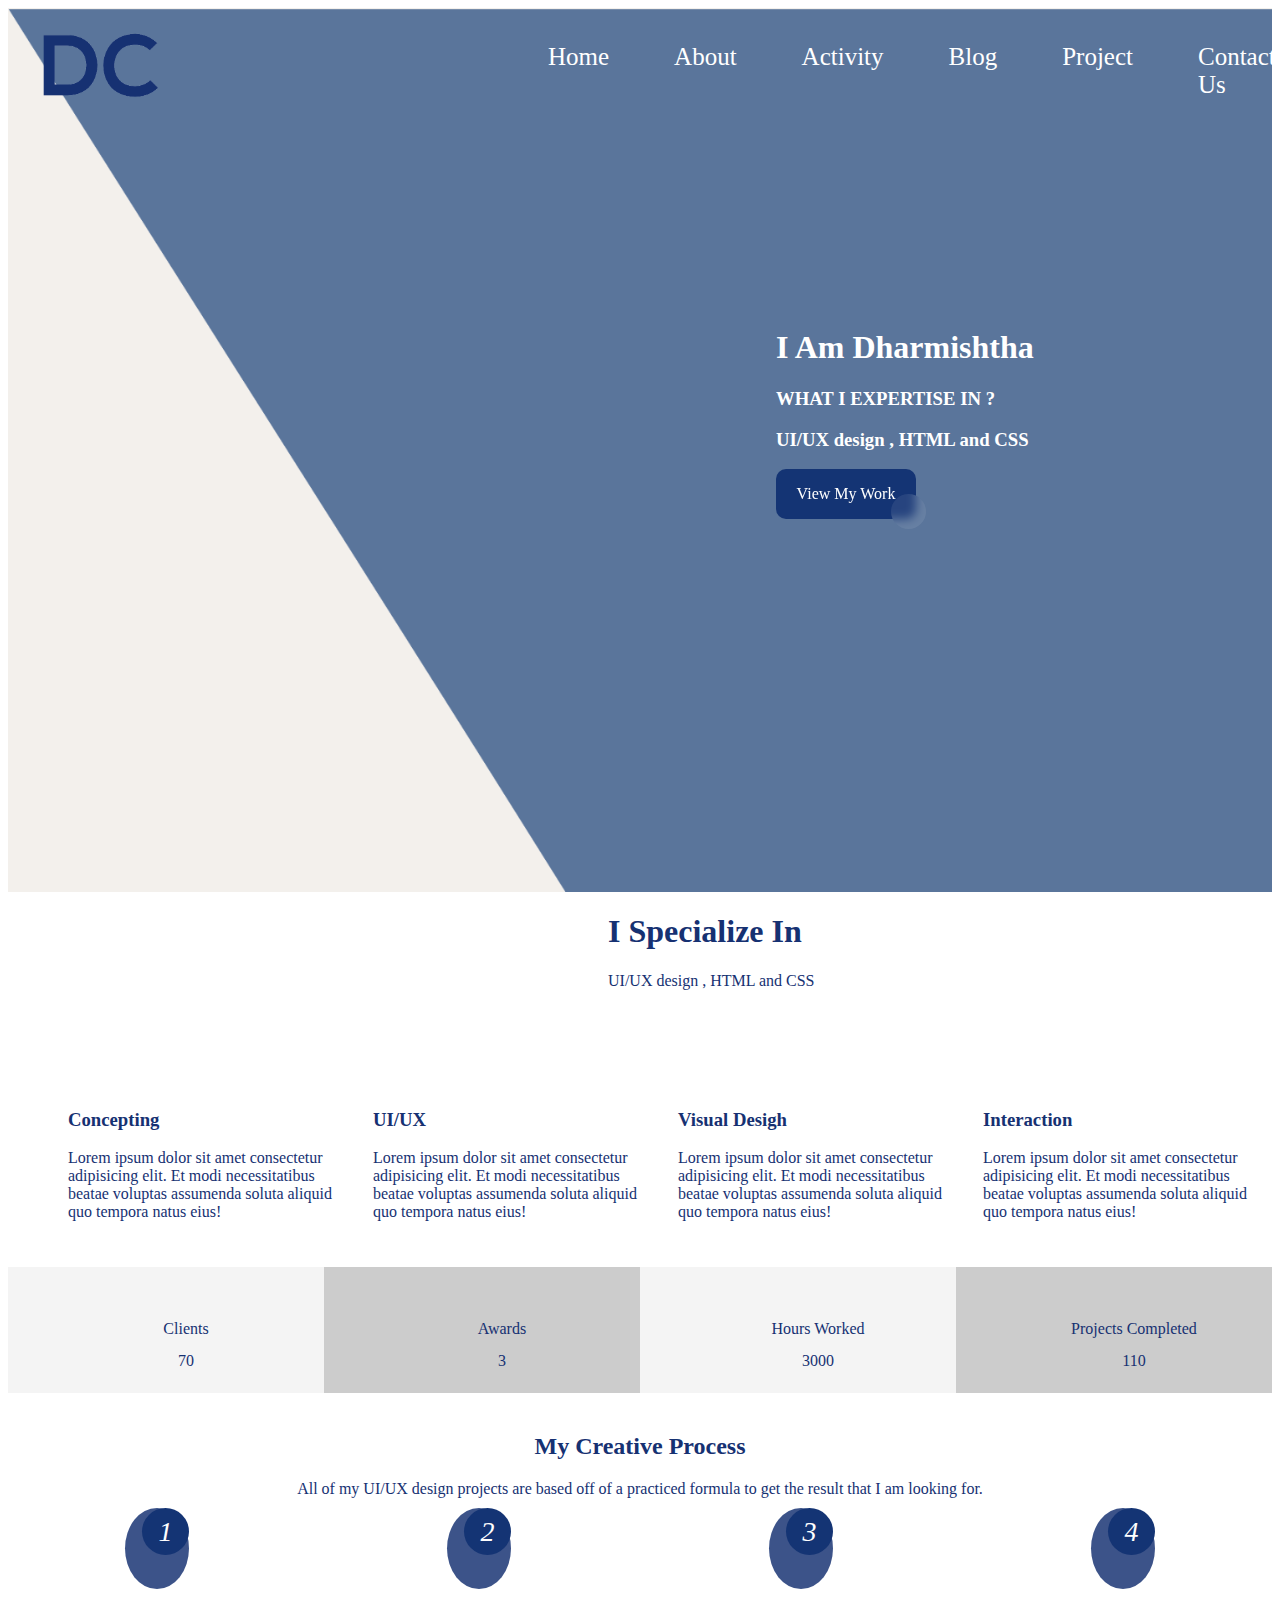
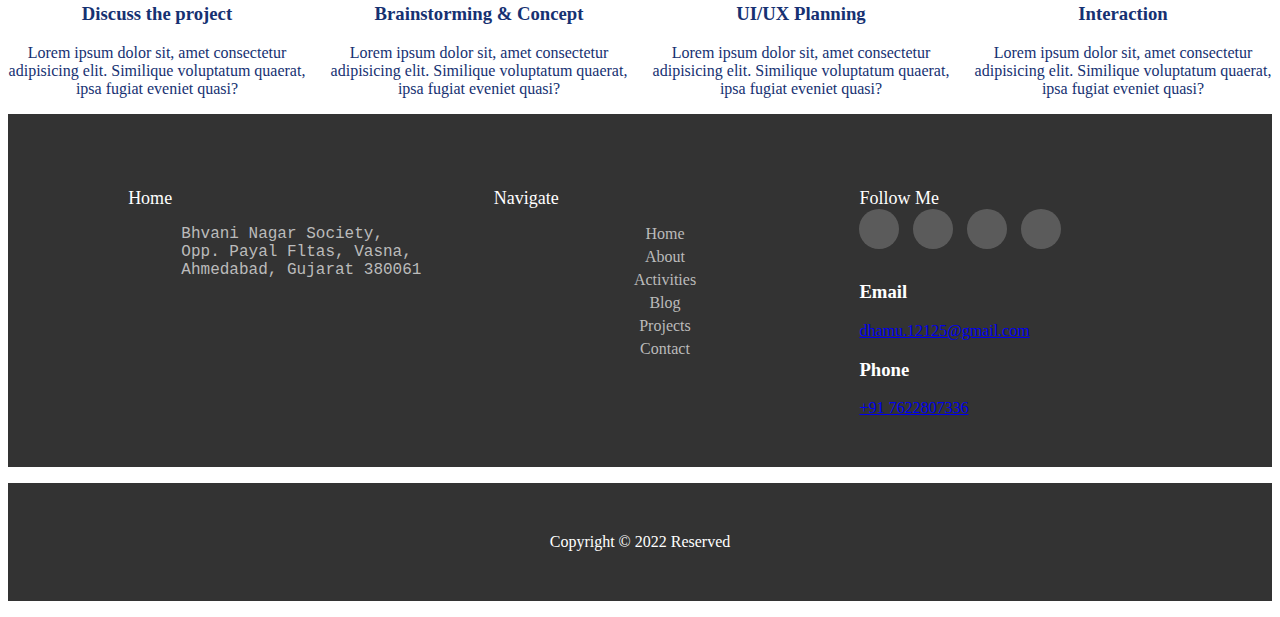
<file: Summer Internship/index.html>
<html>
    <head>
        <title>Home page</title>
        <link rel="stylesheet" href="index.css">
        <link rel="stylesheet" href="https://cdnjs.cloudflare.com/ajax/libs/font-awesome/6.1.1/css/all.min.css" integrity="sha512-KfkfwYDsLkIlwQp6LFnl8zNdLGxu9YAA1QvwINks4PhcElQSvqcyVLLD9aMhXd13uQjoXtEKNosOWaZqXgel0g==" crossorigin="anonymous" referrerpolicy="no-referrer" />
    </head>
    <body>
        <div class="main">
            <div class="header">
                <div class="img"><img src="img/bg6.png" height="100%" width="100%">
            
            
                <div class="logo">
                <img src="img/dc.png">
                </div>
            
             <div class="menu">
                
                <ul><a href="index.html">Home</a></ul>&nbsp;&nbsp;&nbsp;&nbsp;
                <ul><a href="about.html">About</a></ul>&nbsp;&nbsp;&nbsp;&nbsp;
                <ul><a href="activity.html">Activity</a></ul>&nbsp;&nbsp;&nbsp;&nbsp;
                <ul><a href="blog.html">Blog</a></ul>&nbsp;&nbsp;&nbsp;&nbsp;
                <ul><a href="project.html">Project</a></ul>&nbsp;&nbsp;&nbsp;&nbsp;
                <ul><a href="contact.html">Contact Us</a></ul>
                
             </div>
                
                
                <div class="intro">
                    <h1>I Am Dharmishtha</h1>
                    <h3>WHAT I EXPERTISE IN ?</h3>
                    <h3>UI/UX design , HTML and CSS</h3>
                    <div class="button">
                        <a href="activity.html">
                    <p>View My Work</p></a></div>
                    </div>
                </div>
            </div></div>
        <div class="content">
            <h1> I Specialize In</h1>
            <p>UI/UX design , HTML and CSS</p>
        </br></br>

        </div>
        <div>
        <div class="items">
                
             <div> 
                <i class="fas fa-file-alt fa-2x"></i>        
                <h3>Concepting</h3>
                <p>Lorem ipsum dolor sit amet consectetur adipisicing elit. Et modi necessitatibus beatae voluptas
                    assumenda soluta aliquid quo tempora natus eius!</p>
             
                    </div>
                <div>
                <i class="fas fa-desktop fa-2x"></i>
                
                <h3>
                    UI/UX
                </h3>
                <p>Lorem ipsum dolor sit amet consectetur adipisicing elit. Et modi necessitatibus beatae voluptas
                    assumenda soluta aliquid quo tempora natus eius!</p>
            </div>

            <div>
                <i class="fas fa-object-ungroup fa-2x"></i>
                
                <h3>Visual Desigh </h3>
                <p>Lorem ipsum dolor sit amet consectetur adipisicing elit. Et modi necessitatibus beatae
                    voluptas
                    assumenda soluta aliquid quo tempora natus eius!</p>
            </div>
            <div>
                <i class="fas fa-thumbs-up fa-2x"></i>
                
                <h3>Interaction</h3>
                <p>Lorem ipsum dolor sit amet consectetur adipisicing elit. Et modi necessitatibus beatae
                    voluptas
                    assumenda soluta aliquid quo tempora natus eius!</p>
            </div>
        </div>
    </div>
    </div>

        </div>
        
    
        <div class="stats">
            <div>
                <ul>
                    <li><i class="fas fa-users fa-3x"></i></li>
                    <li class="stats-tittle">Clients</li>
                    <li class="stats-number">70</li>
                </ul>
            </div>
            <div>
                <ul>
                    <li><i class="fas fa-award fa-3x"></i></li>
                    <li class="stats-tittle">Awards</li>
                    <li class="stats-number">3</li>
                </ul>
            </div>
            <div>
                <ul>
                    <li><i class="fas fa-hourglass-start fa-3x"></i></li>
                    <li class="stats-tittle">Hours Worked</li>
                    <li class="stats-number">3000</li>
                </ul>
            </div>
            <div>
                <ul>
                    <li><i class="fas fa-code-branch fa-3x"></i></li>
                    <li class="stats-tittle">Projects Completed</li>
                    <li class="stats-number">110</li>
                </ul>
            </div>
        </div>
        <div class="container">
            <h2 class="section-title">
                My Creative Process
            </h2>
            
            <p class="lead">
                All of my UI/UX design projects are based off of a practiced formula to get the result that I am looking
                for.
            </p>
            <div class="process">
                <div>
                    <i class="fas fa-file-alt fa-4x process-icon my-2">
                        <div class="process-step">1</div>
                    </i>

                    <h3>Discuss the project</h3>
                    <p>Lorem ipsum dolor sit, amet consectetur adipisicing elit. Similique voluptatum quaerat, ipsa
                        fugiat eveniet quasi?</p>
                </div>
                <div>
                    <i class="fas fa-desktop fa-4x process-icon my-2">
                        <div class="process-step">2</div>
                    </i>

                    <h3>Brainstorming & Concept</h3>
                    <p>Lorem ipsum dolor sit, amet consectetur adipisicing elit. Similique voluptatum quaerat, ipsa
                        fugiat eveniet quasi?</p>
                </div>
                <div>
                    <i class="fas fa-object-ungroup fa-4x process-icon my-2">
                        <div class="process-step">3</div>
                    </i>

                    <h3>UI/UX Planning</h3>
                    <p>Lorem ipsum dolor sit, amet consectetur adipisicing elit. Similique voluptatum quaerat, ipsa
                        fugiat eveniet quasi?</p>
                </div>
                <div>
                    <i class="fas fa-thumbs-up fa-4x process-icon my-2">
                        <div class="process-step">4</div>
                    </i>

                    <h3>Interaction</h3>
                    <p>Lorem ipsum dolor sit, amet consectetur adipisicing elit. Similique voluptatum quaerat, ipsa
                        fugiat eveniet quasi?</p>
                </div>
            </div>
        </div>
    
        <!-- footer -->
        <footer class="footer">
            <div class="footer_container">
                <div class="row">
                    <div class="footer-col">
                        <h4>Home</h4>
                       
                        <pre>
                 Bhvani nagar society,
                 opp. payal fltas, vasna, 
                 Ahmedabad, Gujarat 380061
                </pre>
                    </div>
                    <div class="footer-col">
                        <h4>Navigate</h4>
                        
                        <ul>
                            <li><a href="index.html">Home</a></li>
                            <li><a href="about.html">About</a></li>
                            <li><a href="activitiy.html">Activities</a></li>
                            <li><a href="blog.html">Blog</a></li>
                            <li><a href="project.html">Projects</a></li>
                            <li><a href="contact.html">Contact</a></li>
                        </ul>
                    </div>
                    <div class="footer-col">
                        <h4>follow Me</h4>
                        
                        <div class="social-links">
                            <a href="#"><i class="fab fa-facebook-f"></i></a>
                            <a href="#"><i class="fab fa-twitter"></i></a>
                            <a href="#"><i class="fab fa-instagram"></i></a>
                            <a href="#"><i class="fab fa-linkedin-in"></i></a>
                        </div>
                        <div class="contact-info">
                            <div>
                                <i class="fas fa-envelope fa-2x"></i>
                                <h3>Email</h3>
                                <a href="dhamu.12125@gmail.com"
                                    class="btn-dark">dhamu.12125@gmail.com</a>
    
                            </div>
                            <div>
                                <i class="fas fa-phone fa-2x"></i>
                                <h3>Phone</h3>
                                <a href="tel:+91 7622807336" class="btn-dark">+91 7622807336</a>
                            </div>
                        </div>
                    </div>
        </footer>
        <p class="footer copy">Copyright &copy; 2022 Reserved</p>
        
    </body>
</html>
</file>
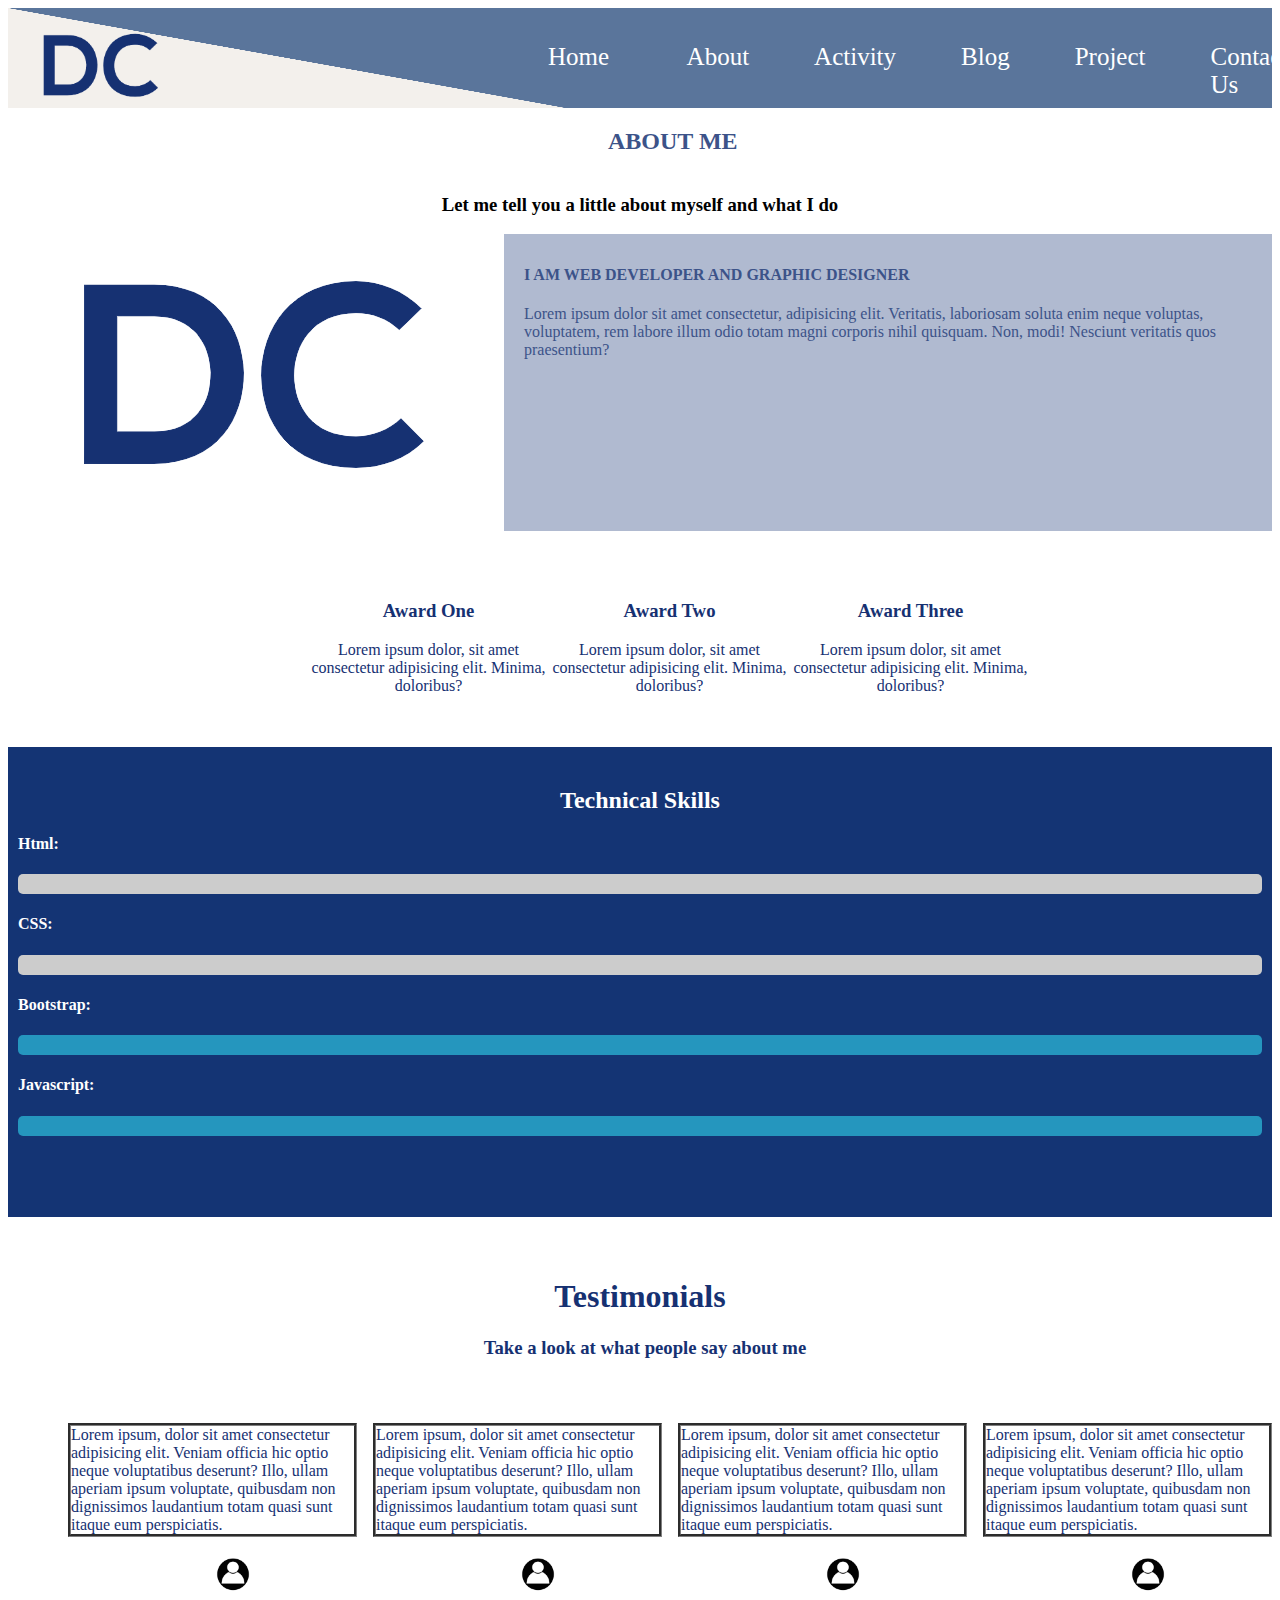
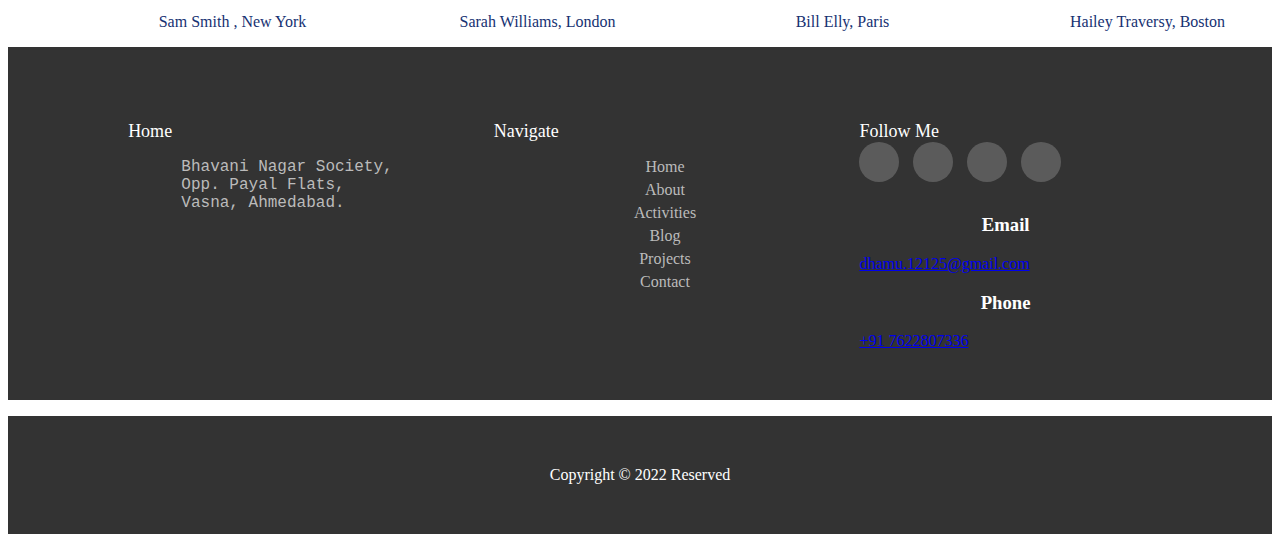
<file: Summer Internship/about.html>
<!DOCTYPE html>
<html lang="en">
<head>
    
    <title>About</title>
    <link rel="stylesheet" href="about.css">
    <link rel="stylesheet" href="https://cdnjs.cloudflare.com/ajax/libs/font-awesome/6.1.1/css/all.min.css" integrity="sha512-KfkfwYDsLkIlwQp6LFnl8zNdLGxu9YAA1QvwINks4PhcElQSvqcyVLLD9aMhXd13uQjoXtEKNosOWaZqXgel0g==" crossorigin="anonymous" referrerpolicy="no-referrer" />
</head><body>
    <script src="about.js"></script>

        <div class="main">
        <div class="header">
        <div class="img"><img src="img/bg6.png" height="100%" width="100%">
        
        
         <div class="logo">
            <img src="img/dc.png">
           
            
          
         </div>
        
         <div class="menu">
            
            <ul><a href="index.html">Home</a></ul>&nbsp;&nbsp;&nbsp;&nbsp;&nbsp;&nbsp;
            <ul><a href="about.html">About</a></ul>&nbsp;&nbsp;&nbsp;&nbsp;
            <ul><a href="activity.html">Activity</a></ul>&nbsp;&nbsp;&nbsp;&nbsp;
            <ul><a href="blog.html">Blog</a></ul>&nbsp;&nbsp;&nbsp;&nbsp;
            <ul><a href="project.html">Project</a></ul>&nbsp;&nbsp;&nbsp;&nbsp;
           
            <ul><a href="contact.html">Contact Us</a></ul>
            
         </div>
        </div>
        
    </div>
</div>

        <div class="container">
            <h2 >ABOUT ME</h2>
            </div>
            <h3>Let me tell you a little about myself and what I do</h3>
            <div class="about-me">
                <img src="img/dc.png" alt="" >
                <div class="me1">
                    <h4>I AM WEB DEVELOPER AND GRAPHIC DESIGNER</h4>
                    <p>Lorem ipsum dolor sit amet consectetur, adipisicing elit. Veritatis, laboriosam soluta enim neque
                        voluptas, voluptatem, rem labore illum odio totam magni corporis nihil quisquam. Non, modi!
                        Nesciunt veritatis quos praesentium?</p>
                </div>
                </div>
            <div class="award">
                <div class="award1">
                    <i class="fas fa-award fa-3x"></i>
                    <h3>Award One</h3>
                    <p>Lorem ipsum dolor, sit amet consectetur adipisicing elit. Minima, doloribus?</p>
                </div>
                <div class="award2">
                    <i class="fas fa-award fa-3x"></i>
                    <h3>Award Two</h3>
                    <p>Lorem ipsum dolor, sit amet consectetur adipisicing elit. Minima, doloribus?</p>
                </div>
                <div class="award3">
                    <i class="fas fa-award fa-3x"></i>
                    <h3>Award Three</h3>
                    <p>Lorem ipsum dolor, sit amet consectetur adipisicing elit. Minima, doloribus?</p>
                </div>
                </div>
            </div>
        </div><br><br>
        <section id="about-b" class="bg-dark py-3" >
        <div class="contskill">
            <h2 class="section-title">Technical Skills</h2>
           
            <h4>Html:</h4>
            <div id="progressHtml" >
                <div  id="progressDoneHtml" data-done="90%"></div>
            </div>
            <h4>CSS:</h4>
            <div id="progressCss"  >
                <div  id="progressDoneCss" data-done="85%"></div>
            </div>
            <h4>Bootstrap:</h4>
            <div id="progressBootstrap"  >
                <div  id="progressDoneBootstrap" data-done="75%"></div>
            </div>
           
            <h4>Javascript:</h4>
            <div id="progressJavascript"  >
                <div  id="progressDoneJavascript" data-done="70%"></div>
            </div>
            
        </div>
   </section>
   
        <div class="test">
            <h1 class>Testimonials</h1>
            
            <H3>Take a look at what people say about me</H3>
            <div class="testimonials">
                <div>
                    <p>Lorem ipsum, dolor sit amet consectetur adipisicing elit. Veniam officia hic optio neque
                        voluptatibus deserunt? Illo, ullam aperiam ipsum voluptate, quibusdam non dignissimos laudantium
                        totam quasi sunt itaque eum perspiciatis.</p>
                    
                        <ul><img src="img/person.png" alt=""></ul>
                        <ul>Sam Smith , New York </ul>
                </div>
                <div>
                    <p>Lorem ipsum, dolor sit amet consectetur adipisicing elit. Veniam officia hic optio neque
                        voluptatibus deserunt?
                        Illo, ullam aperiam ipsum voluptate, quibusdam non dignissimos laudantium totam quasi sunt
                        itaque eum
                        perspiciatis.</p>
                    
                        <ul><img src="img/person.png" alt=""></ul>
                        <ul>Sarah Williams, London</ul>
                   
                </div>
                <div>
                    <p>Lorem ipsum, dolor sit amet consectetur adipisicing elit. Veniam officia hic optio neque
                        voluptatibus deserunt?
                        Illo, ullam aperiam ipsum voluptate, quibusdam non dignissimos laudantium totam quasi sunt
                        itaque eum
                        perspiciatis.</p>
                   
                        <ul><img src="img/person.png" alt=""></ul>
                        <ul>Bill Elly, Paris</ul>
                    
                </div>
                <div>
                    <p>Lorem ipsum, dolor sit amet consectetur adipisicing elit. Veniam officia hic optio neque
                        voluptatibus deserunt?
                        Illo, ullam aperiam ipsum voluptate, quibusdam non dignissimos laudantium totam quasi sunt
                        itaque eum
                        perspiciatis.</p>
                         <ul><img src="img/person.png" alt=""></ul>
                        <ul>Hailey Traversy, Boston</ul>
                    </ul>
                </div>
            </div>

        </div>
        <footer class="footer">
            <div class="footer_container">
                <div class="row">
                    <div class="footer-col">
                        <h4>Home</h4>
                        
                        <pre>
                 Bhavani nagar society,
                 opp. payal flats,
                 vasna, Ahmedabad.
                </pre>
                    </div>
                    <div class="footer-col">
                        <h4>Navigate</h4>
                        
                        <ul>
                            <li><a href="index.html">Home</a></li>
                            <li><a href="about.html">About</a></li>
                            <li><a href="activitiy.html">Activities</a></li>
                            <li><a href="blog.html">Blog</a></li>
                            <li><a href="project.html">Projects</a></li>
                            <li><a href="contact.html">Contact</a></li>
                        </ul>
                    </div>
                    <div class="footer-col">
                        <h4>follow Me</h4>
                        
                        <div class="social-links">
                            <a href="#"><i class="fab fa-facebook-f"></i></a>
                            <a href="#"><i class="fab fa-twitter"></i></a>
                            <a href="#"><i class="fab fa-instagram"></i></a>
                            <a href="#"><i class="fab fa-linkedin-in"></i></a>
                        </div>
                        <div class="contact-info">
                            <div>
                                <i class="fas fa-envelope fa-2x"></i>
                                <h3>Email</h3>
                                <a href="dhamu.12125@gmail.com"
                                    class="btn-dark">dhamu.12125@gmail.com</a>
    
                            </div>
                            <div>
                                <i class="fas fa-phone fa-2x"></i>
                                <h3>Phone</h3>
                                <a href="tel:+91 7622807336" class="btn-dark">+91 7622807336</a>
                            </div>
                        </div>
                    </div>
        </footer>
        <p class="footer copy">Copyright &copy; 2022 Reserved</p>
   
</body>
</html>
</file>
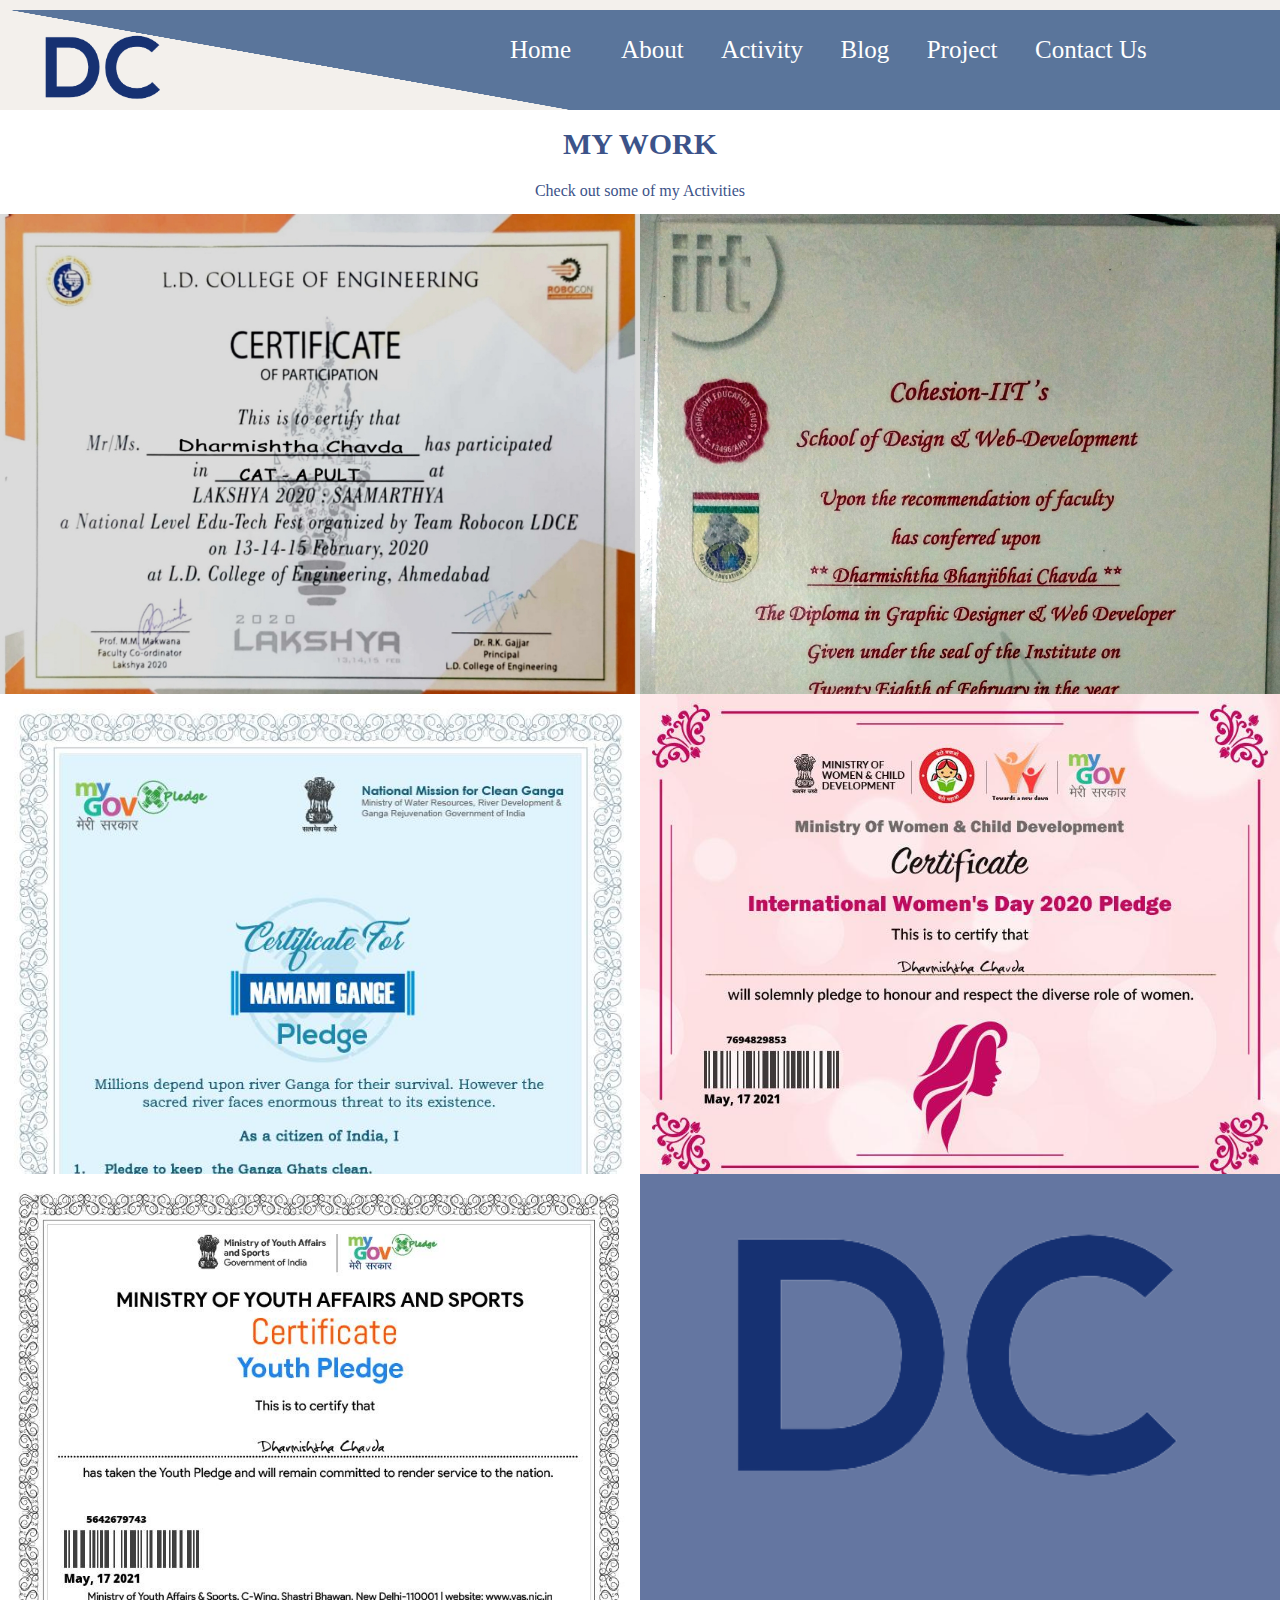
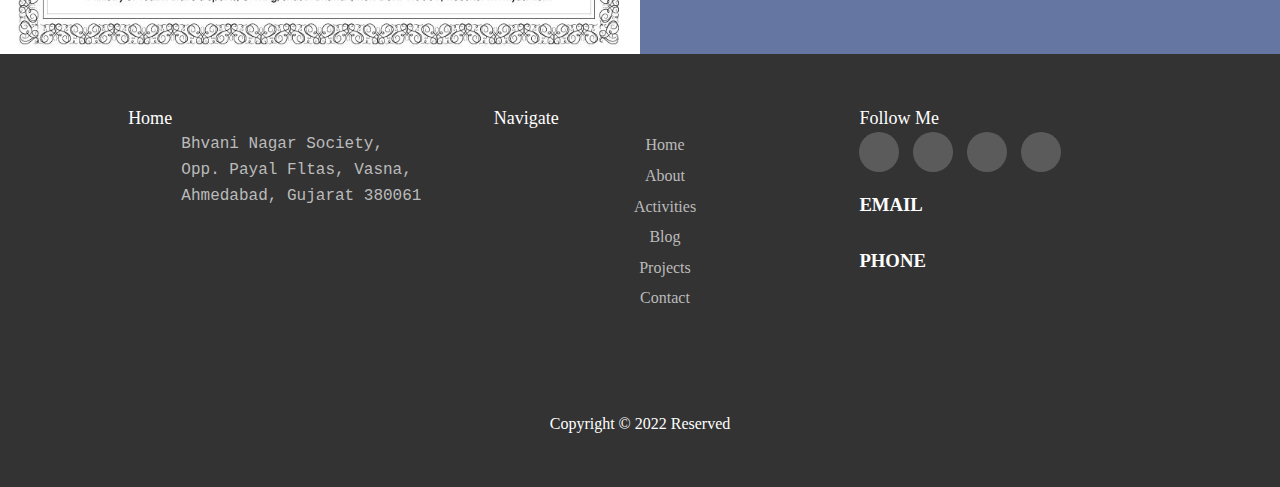
<file: Summer Internship/activity.html>
<!DOCTYPE html>
<html lang="en">
<head>
    
    <title>Activity</title>
    <link rel="stylesheet" href="activity.css">
    <link rel="stylesheet" href="https://cdnjs.cloudflare.com/ajax/libs/font-awesome/6.1.1/css/all.min.css" integrity="sha512-KfkfwYDsLkIlwQp6LFnl8zNdLGxu9YAA1QvwINks4PhcElQSvqcyVLLD9aMhXd13uQjoXtEKNosOWaZqXgel0g==" crossorigin="anonymous" referrerpolicy="no-referrer" />
</head>
<body>
    <div class="main">
        <div class="header">
        <div class="img"><img src="img/bg6.png" height="100%" width="100%">
        
        
         <div class="logo">
            <img src="img/dc.png">
           
            
          
         </div>
        
         <div class="menu">
            
            <ul><a href="index.html">Home</a></ul>&nbsp;&nbsp;&nbsp;&nbsp;&nbsp;&nbsp;&nbsp;&nbsp;
            <ul><a href="about.html">About</a></ul>&nbsp;&nbsp;&nbsp;&nbsp;&nbsp;&nbsp;
            <ul><a href="activity.html">Activity</a></ul>&nbsp;&nbsp;&nbsp;&nbsp;&nbsp;&nbsp;
            <ul><a href="blog.html">Blog</a></ul>&nbsp;&nbsp;&nbsp;&nbsp;&nbsp;&nbsp;
            <ul><a href="project.html">Project</a></ul>&nbsp;&nbsp;&nbsp;&nbsp;&nbsp;&nbsp;
            <ul><a href="contact.html">Contact Us</a></ul>
            
         </div>
        </div>
        
    </div>
</div>



   
        <div class="cont">
            <h2 >My Work</h2>
            <p>Check out some of my Activities</p>
            </div>
            <div class="items">
                <div class="item">
                    <div class="item-image">
                        <img src="img/certi/1.jpg" alt="">
                    </div>
                    <div class="item-text">
                        <div class="item-text-wrap">
                            <p class="item-text-category">LAKSHYA</p>
                            <h2 class="item-text-title">CAT A PULT</h2>

                        </div>
                    </div>
                </div>
                <div class="item">
                    <div class="item-image">
                        <img src="img/certi/2.jpg" alt="">
                    </div>
                    <div class="item-text">
                        <div class="item-text-wrap">
                            <p class="item-text-category">COHESION IIT</p>
                            <h2 class="item-text-title">IN WEB DEVELOPMENT</h2>

                        </div>
                    </div>
                </div>
                <div class="item">
                    <div class="item-image">
                        <img src="img/certi/3.jpg" alt="">
                    </div>
                    <div class="item-text">
                        <div class="item-text-wrap">
                            <p class="item-text-category">NAMAMI GANGE</p>
                            <h2 class="item-text-title">PLEDGE</h2>

                        </div>
                    </div>
                </div>
                <div class="item">
                    <div class="item-image">
                        <img src="img/certi/4.jpg" alt="">
                    </div>
                    <div class="item-text">
                        <div class="item-text-wrap">
                            <p class="item-text-category">WOMEN'S DAY </p>
                            <h2 class="item-text-title">PLEDGE</h2>

                        </div>
                    </div>
                </div>
                <div class="item">
                    <div class="item-image">
                        <img src="img/certi/5.jpg" alt="">
                    </div>
                    <div class="item-text">
                        <div class="item-text-wrap">
                            <p class="item-text-category">YOUTH</p>
                            <h2 class="item-text-title">PLEDGE</h2>

                        </div>
                    </div>
                </div>
                <div class="item">
                    <div class="item-image">
                        <img src="img/dc.png" alt="">
                    </div>
                    <div class="item-text">
                        <div class="item-text-wrap">
                            <p class="item-text-category"></p>
                            <h2 class="item-text-title"></h2>

                        </div>
                    </div>
                </div>
        </div>
    

        
        <footer class="footer">
            <div class="footer_container">
                <div class="row">
                    <div class="footer-col">
                        <h4>Home</h4>
                       
                        <pre>
                 Bhvani nagar society,
                 opp. payal fltas, vasna, 
                 Ahmedabad, Gujarat 380061
                </pre>
                    </div>
                    <div class="footer-col">
                        <h4>Navigate</h4>
                        
                        <ul>
                            <li><a href="index.html">Home</a></li>
                            <li><a href="about.html">About</a></li>
                            <li><a href="activitiy.html">Activities</a></li>
                            <li><a href="blog.html">Blog</a></li>
                            <li><a href="project.html">Projects</a></li>
                            <li><a href="contact.html">Contact</a></li>
                        </ul>
                    </div>
                    <div class="footer-col">
                        <h4>follow Me</h4>
                        
                        <div class="social-links">
                            <a href="#"><i class="fab fa-facebook-f"></i></a>
                            <a href="#"><i class="fab fa-twitter"></i></a>
                            <a href="#"><i class="fab fa-instagram"></i></a>
                            <a href="#"><i class="fab fa-linkedin-in"></i></a>
                        </div>
                        <div class="contact-info">
                            <div>
                                <i class="fas fa-envelope fa-2x"></i>
                                <h3>Email</h3>
                                <a href="dhamu.12125@gmail.com"
                                    class="btn-dark">dhamu.12125@gmail.com</a>
    
                            </div>
                            <div>
                                <i class="fas fa-phone fa-2x"></i>
                                <h3>Phone</h3>
                                <a href="tel:+91 7622807336" class="btn-dark">+91 7622807336</a>
                            </div>
                        </div>
                    </div>
        </footer>
        <p class="footer copy">Copyright &copy; 2022 Reserved</p>
        
</body>

</html>
</file>
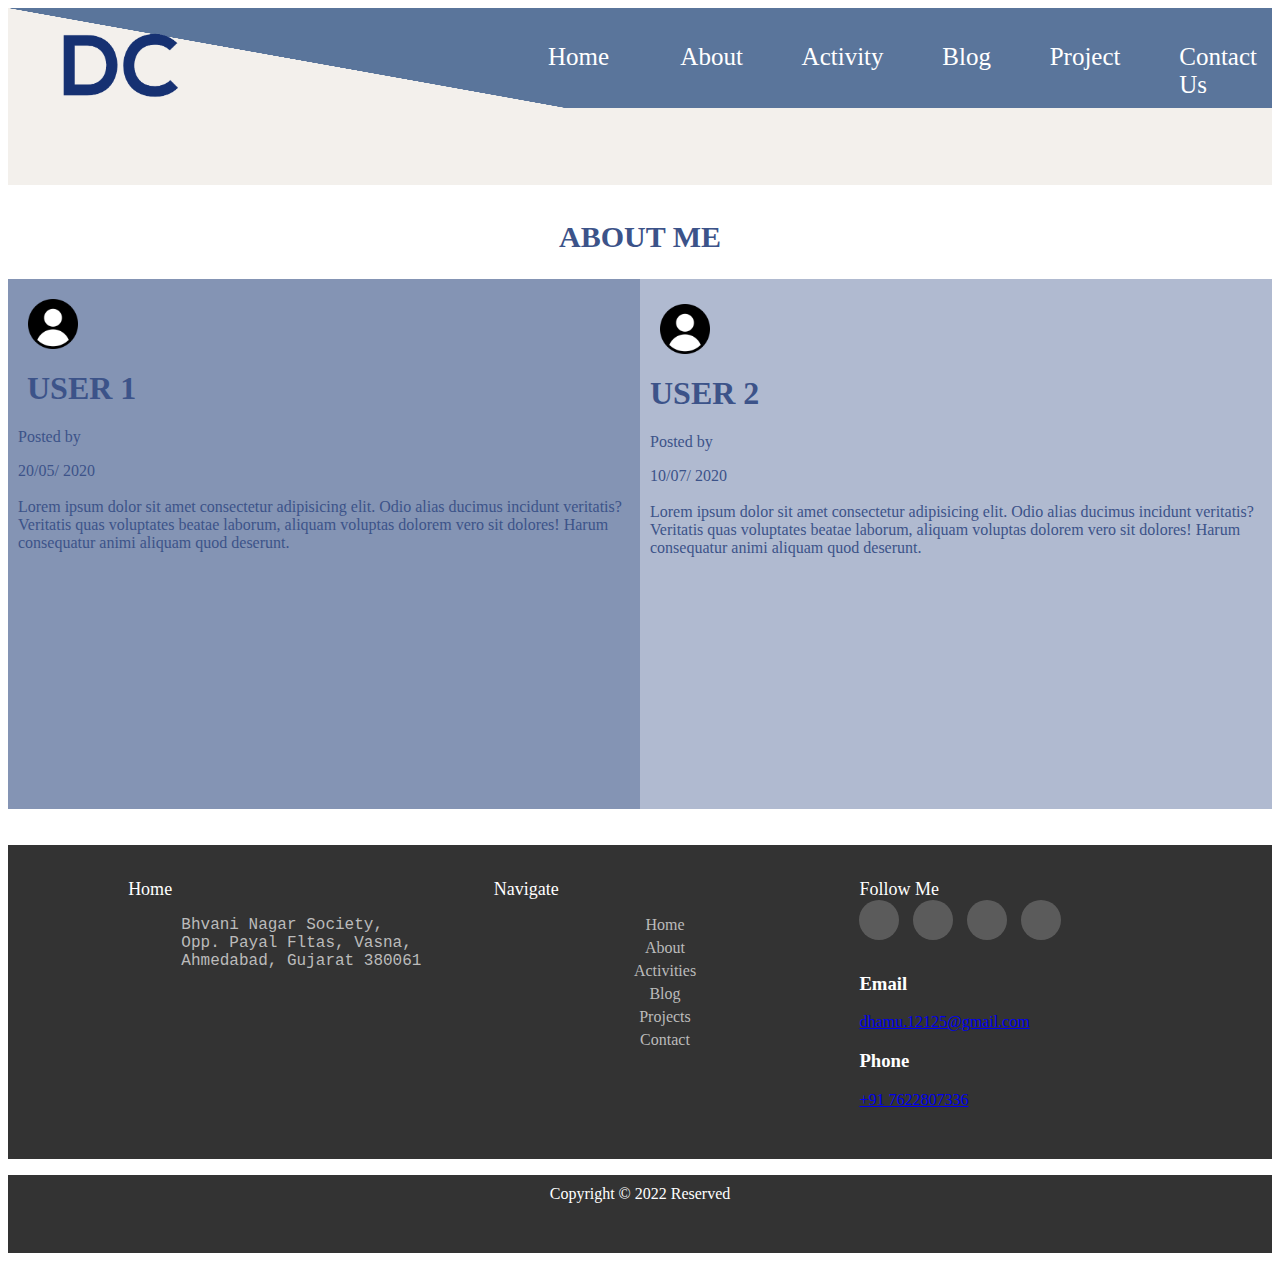
<file: Summer Internship/blog.html>
<html>
    <head>
        <title>Blog</title>
        <link rel="stylesheet" href="blog.css">
        <link rel="stylesheet" href="https://cdnjs.cloudflare.com/ajax/libs/font-awesome/6.1.1/css/all.min.css" integrity="sha512-KfkfwYDsLkIlwQp6LFnl8zNdLGxu9YAA1QvwINks4PhcElQSvqcyVLLD9aMhXd13uQjoXtEKNosOWaZqXgel0g==" crossorigin="anonymous" referrerpolicy="no-referrer" />
        
    </head>
    <body>
        
        <div class="main">
            <div class="header">
            <div class="img"><img src="img/bg6.png" height="100%" width="100%">
            
            
             <div class="logo">
                <img src="img/dc.png">
               
                
              
             </div>
            
             <div class="menu">
                
                <ul><a href="index.html">Home</a></ul>&nbsp;&nbsp;&nbsp;&nbsp;&nbsp;
                <ul><a href="about.html">About</a></ul>&nbsp;&nbsp;&nbsp;
                <ul><a href="activity.html">Activity</a></ul>&nbsp;&nbsp;&nbsp;
                <ul><a href="blog.html">Blog</a></ul>&nbsp;&nbsp;&nbsp;
                <ul><a href="project.html">Project</a></ul>&nbsp;&nbsp;&nbsp;
                <ul><a href="contact.html">Contact Us</a></ul>
                
             </div>
            </div>
            
        </div>
    </div>
    <div class="title">
        <h2 >ABOUT ME</h2>
        </div>
    <div class="container">
        
        <div class="blog1">
            <img src="img/up2.png">
           <h1> USER 1</h1>
           <div id="date">
                <p>Posted by </p>
                <span id="date"></span>20/<span id="month"></span>05/ <span id="year">2020</span>
           </div>
             <div class="content">
           <p>Lorem ipsum dolor sit amet consectetur adipisicing elit. Odio alias ducimus incidunt veritatis?
             Veritatis quas voluptates beatae laborum,
             aliquam voluptas dolorem vero sit dolores! Harum consequatur animi aliquam quod deserunt.</p>
            </div>
        </div> 

        <div class="blog2">
            <img src="img/up2.png"></br>
           <h1>USER 2</h1>
           <div id="date">
            <p>Posted by </p>
            <span id="date"></span>10/<span id="month"></span>07/ <span id="year">2020</span>
       </div>
         <div class="content">
       <p>Lorem ipsum dolor sit amet consectetur adipisicing elit. Odio alias ducimus incidunt veritatis?
         Veritatis quas voluptates beatae laborum,
         aliquam voluptas dolorem vero sit dolores! Harum consequatur animi aliquam quod deserunt.</p>
        </div>
        </div>
        </div>
    </br><br>
        


        <footer class="footer">
            <div class="footer_container">
                <div class="row">
                    <div class="footer-col">
                        <h4>Home</h4>
                       
                        <pre>
                 Bhvani nagar society,
                 opp. payal fltas, vasna, 
                 Ahmedabad, Gujarat 380061
                </pre>
                    </div>
                    <div class="footer-col">
                        <h4>Navigate</h4>
                        
                        <ul>
                            <li><a href="index.html">Home</a></li>
                            <li><a href="about.html">About</a></li>
                            <li><a href="activitiy.html">Activities</a></li>
                            <li><a href="blog.html">Blog</a></li>
                            <li><a href="project.html">Projects</a></li>
                            <li><a href="contact.html">Contact</a></li>
                        </ul>
                    </div>
                    <div class="footer-col">
                        <h4>follow Me</h4>
                        
                        <div class="social-links">
                            <a href="#"><i class="fab fa-facebook-f"></i></a>
                            <a href="#"><i class="fab fa-twitter"></i></a>
                            <a href="#"><i class="fab fa-instagram"></i></a>
                            <a href="#"><i class="fab fa-linkedin-in"></i></a>
                        </div>
                        <div class="contact-info">
                            <div>
                                <i class="fas fa-envelope fa-2x"></i>
                                <h3>Email</h3>
                                <a href="dhamu.12125@gmail.com"
                                    class="btn-dark">dhamu.12125@gmail.com</a>
    
                            </div>
                            <div>
                                <i class="fas fa-phone fa-2x"></i>
                                <h3>Phone</h3>
                                <a href="tel:+91 7622807336" class="btn-dark">+91 7622807336</a>
                            </div>
                        </div>
                    </div>
        </footer>
        <p class="footer copy">Copyright &copy; 2022 Reserved</p>
    </body>
</html>
</file>
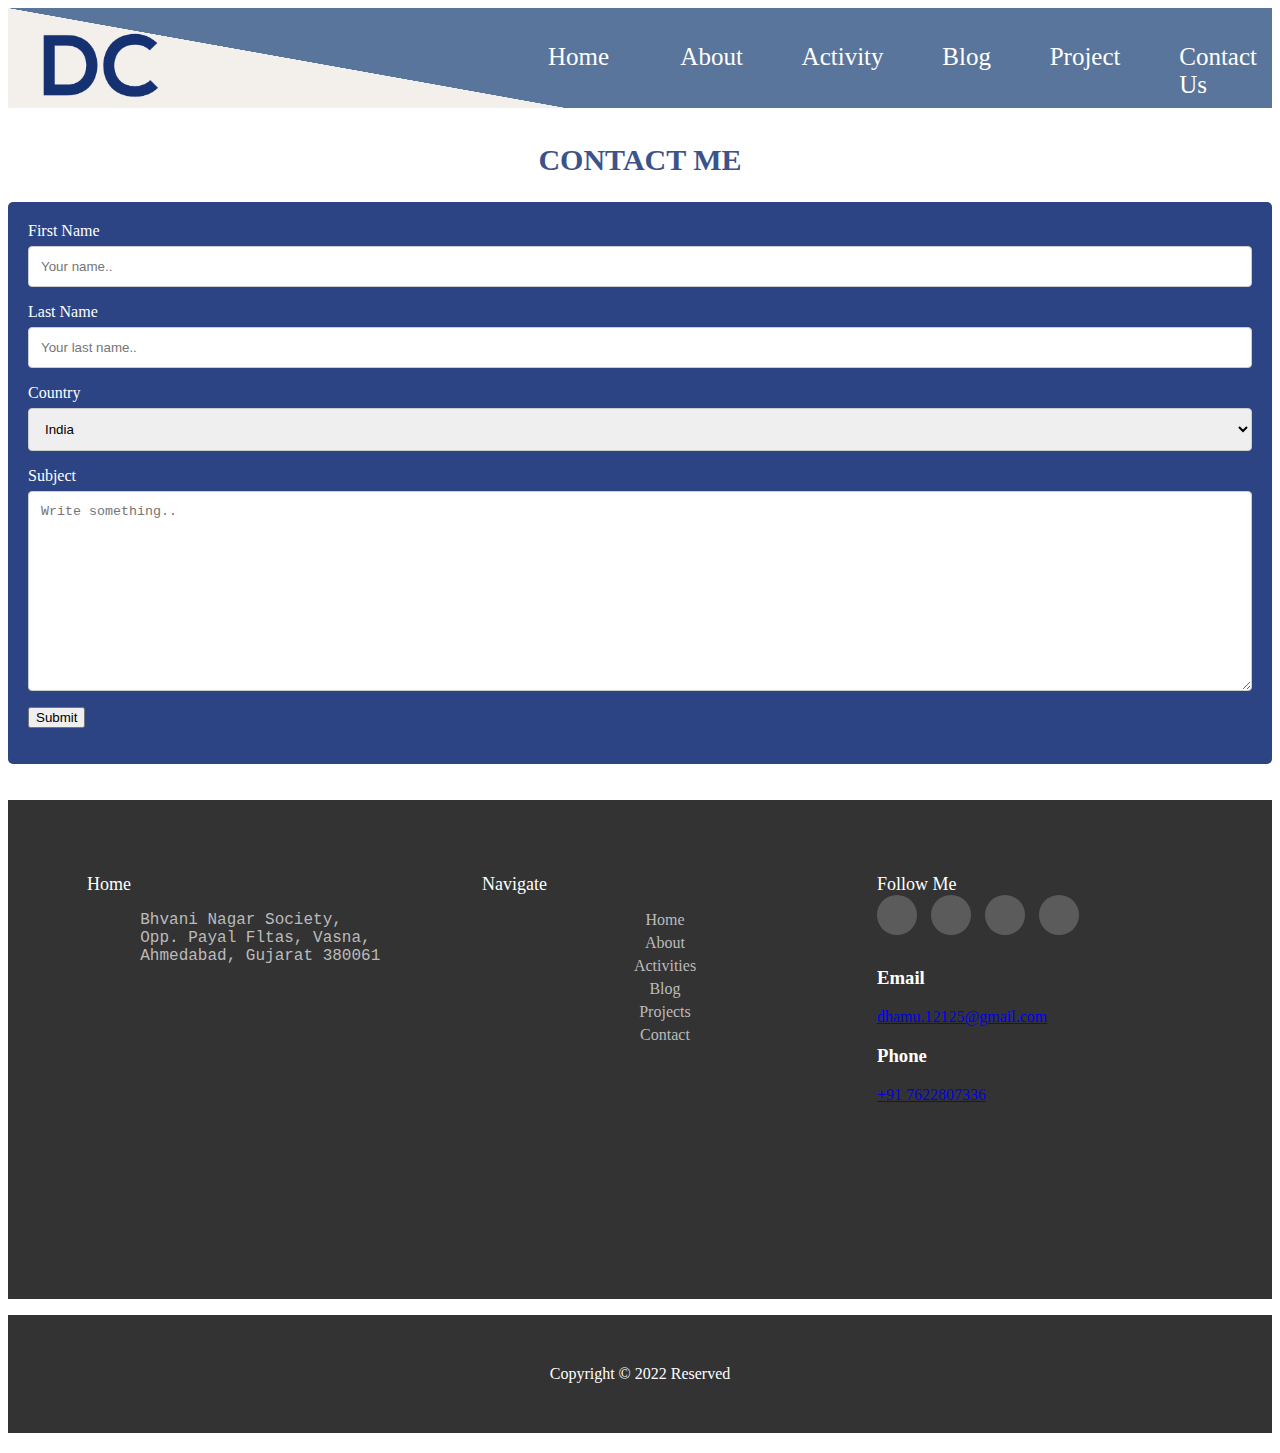
<file: Summer Internship/contact.html>
<html>
    <head>
        <title>Home page</title>
        <link rel="stylesheet" href="contact.css">
        <link rel="stylesheet" href="https://cdnjs.cloudflare.com/ajax/libs/font-awesome/6.1.1/css/all.min.css" integrity="sha512-KfkfwYDsLkIlwQp6LFnl8zNdLGxu9YAA1QvwINks4PhcElQSvqcyVLLD9aMhXd13uQjoXtEKNosOWaZqXgel0g==" crossorigin="anonymous" referrerpolicy="no-referrer" />
    </head>
    <body>
        <div class="main">
            <div class="header">
            <div class="img"><img src="img/bg6.png" height="100%" width="100%">
            
            
             <div class="logo">
                <img src="img/dc.png">
               
                
              
             </div>
            
             <div class="menu">
                
                <ul><a href="index.html">Home</a></ul>&nbsp;&nbsp;&nbsp;&nbsp;&nbsp;
                <ul><a href="about.html">About</a></ul>&nbsp;&nbsp;&nbsp;
                <ul><a href="activity.html">Activity</a></ul>&nbsp;&nbsp;&nbsp;
                <ul><a href="blog.html">Blog</a></ul>&nbsp;&nbsp;&nbsp;
                <ul><a href="project.html">Project</a></ul>&nbsp;&nbsp;&nbsp;
                <ul><a href="contact.html">Contact Us</a></ul>
                
             </div>
            </div>
            
        </div>
    </div>
    <div class="title">
        <h2 >CONTACT ME</h2>
        </div>
    <div class="container">
        <form >
      
          <label for="fname">First Name</label>
          <input type="text" id="fname" name="firstname" placeholder="Your name..">
      
          <label for="lname">Last Name</label>
          <input type="text" id="lname" name="lastname" placeholder="Your last name..">
      
          <label for="country">Country</label>
          <select id="country" name="country">
            <option value="india">India</option>
            <option value="australia">Australia</option>
            <option value="canada">Canada</option>
            <option value="usa">USA</option>
          </select>
      
          <label for="subject">Subject</label>
          <textarea id="subject" name="subject" placeholder="Write something.." style="height:200px"></textarea>
      
          <input type="submit" value="Submit">
      
        </form>
      </div>
    <br><br>
        
    
   
    
        <!-- footer -->
        <footer class="footer">
            <div class="footer_container">
                <div class="row">
                    <div class="footer-col">
                        <h4>Home</h4>
                       
                        <pre>
                 Bhvani nagar society,
                 opp. payal fltas, vasna, 
                 Ahmedabad, Gujarat 380061
                </pre>
                <div>
                    <iframe src="https://www.google.com/maps/embed?pb=!1m18!1m12!1m3!1d7345.142395825133!2d72.54515505!3d23.002790499999996!2m3!1f0!2f0!3f0!3m2!1i1024!2i768!4f13.1!3m3!1m2!1s0x395e8520d16bdee5%3A0xc45f720ab698597c!2sVasna%2C%20Ahmedabad%2C%20Gujarat%20380007!5e0!3m2!1sen!2sin!4v1658644296624!5m2!1sen!2sin"
                     width="400px" height="250px" style="border:0;" allowfullscreen="" loading="lazy" referrerpolicy="no-referrer-when-downgrade"></iframe>
                </div>
                    </div>
                    <div class="footer-col">
                        <h4>Navigate</h4>
                        
                        <ul>
                            <li><a href="index.html">Home</a></li>
                            <li><a href="about.html">About</a></li>
                            <li><a href="activitiy.html">Activities</a></li>
                            <li><a href="blog.html">Blog</a></li>
                            <li><a href="project.html">Projects</a></li>
                            <li><a href="contact.html">Contact</a></li>
                        </ul>
                    </div>
                    
                    <div class="footer-col">
                        <h4>follow Me</h4>
                        
                        <div class="social-links">
                            <a href="#"><i class="fab fa-facebook-f"></i></a>
                            <a href="#"><i class="fab fa-twitter"></i></a>
                            <a href="#"><i class="fab fa-instagram"></i></a>
                            <a href="#"><i class="fab fa-linkedin-in"></i></a>
                        </div>
                        <div class="contact-info">
                            <div>
                                <i class="fas fa-envelope fa-2x"></i>
                                <h3>Email</h3>
                                <a href="dhamu.12125@gmail.com"
                                    class="btn-dark">dhamu.12125@gmail.com</a>
    
                            </div>
                            <div>
                                <i class="fas fa-phone fa-2x"></i>
                                <h3>Phone</h3>
                                <a href="tel:+91 7622807336" class="btn-dark">+91 7622807336</a>
                            </div>
                        </div>
                    </div>
        </footer>
        <p class="footer copy">Copyright &copy; 2022 Reserved</p>
        </body>
        </html>
</file>
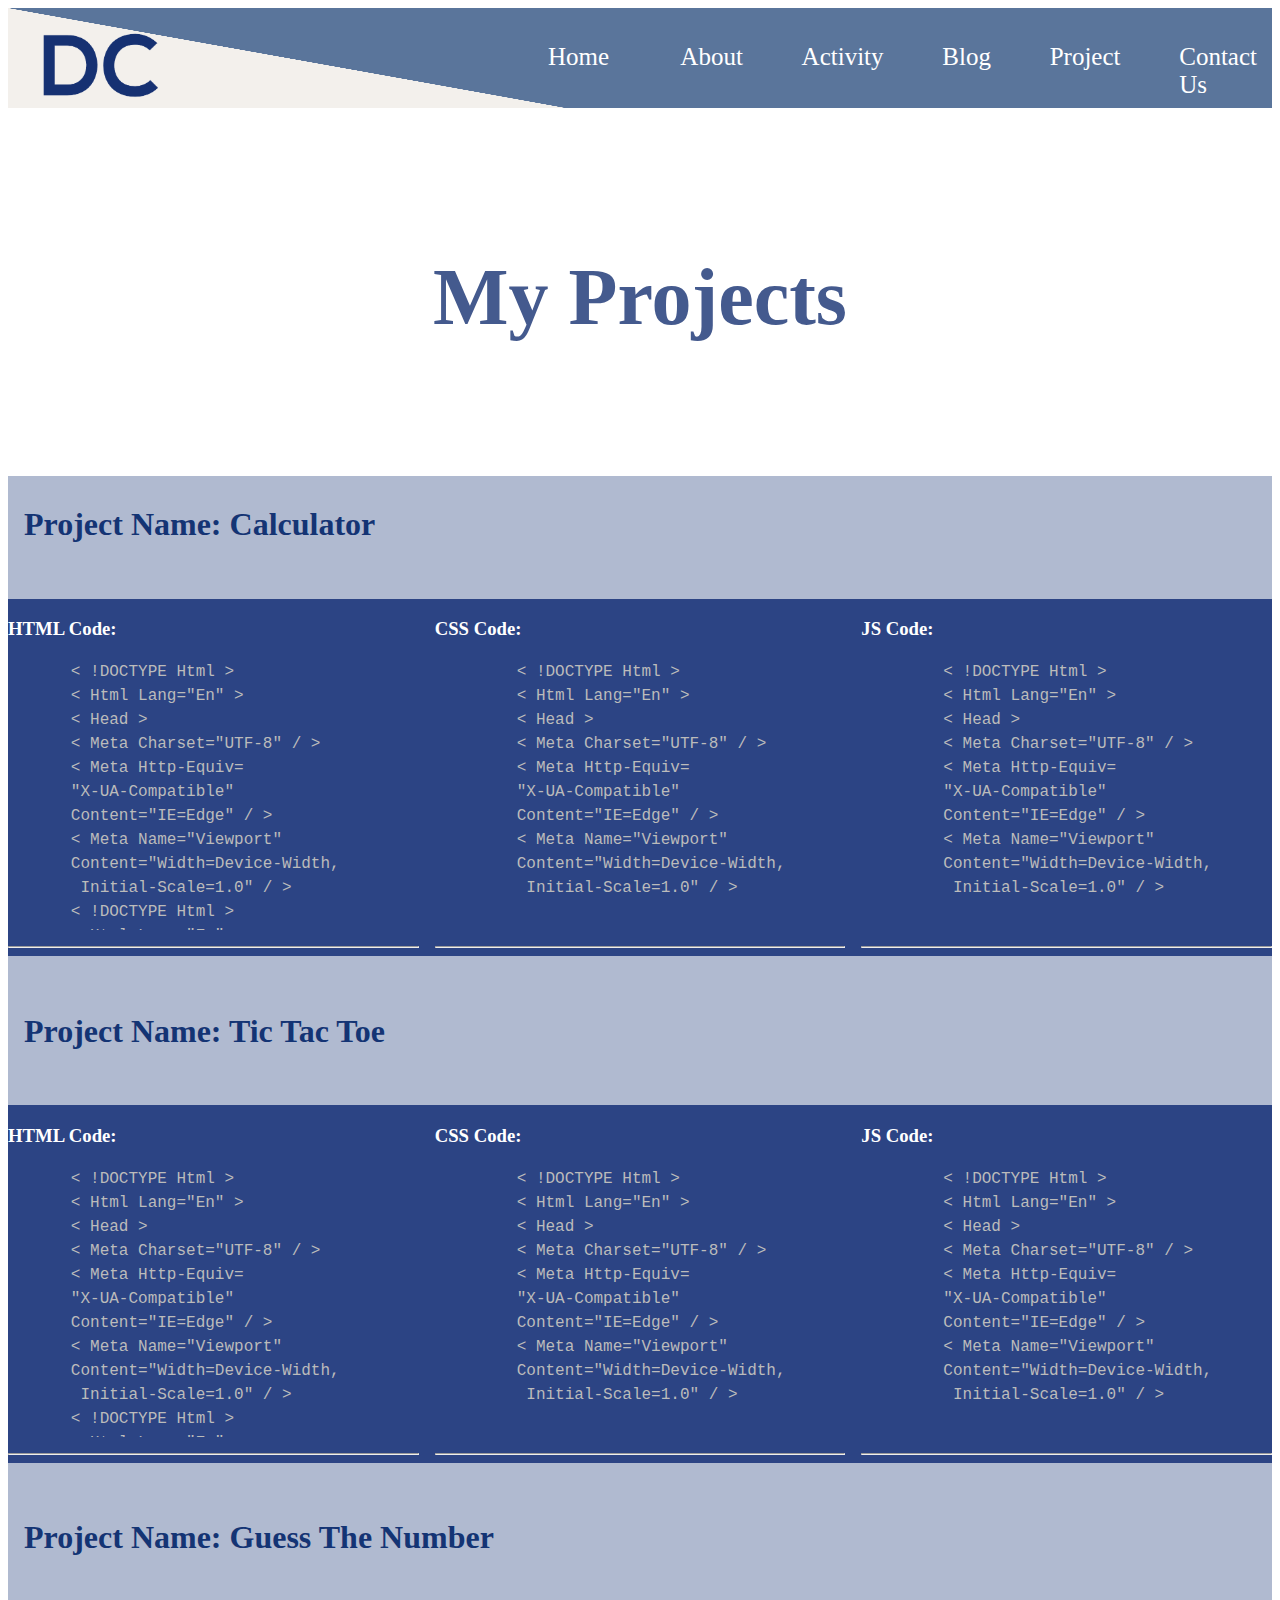
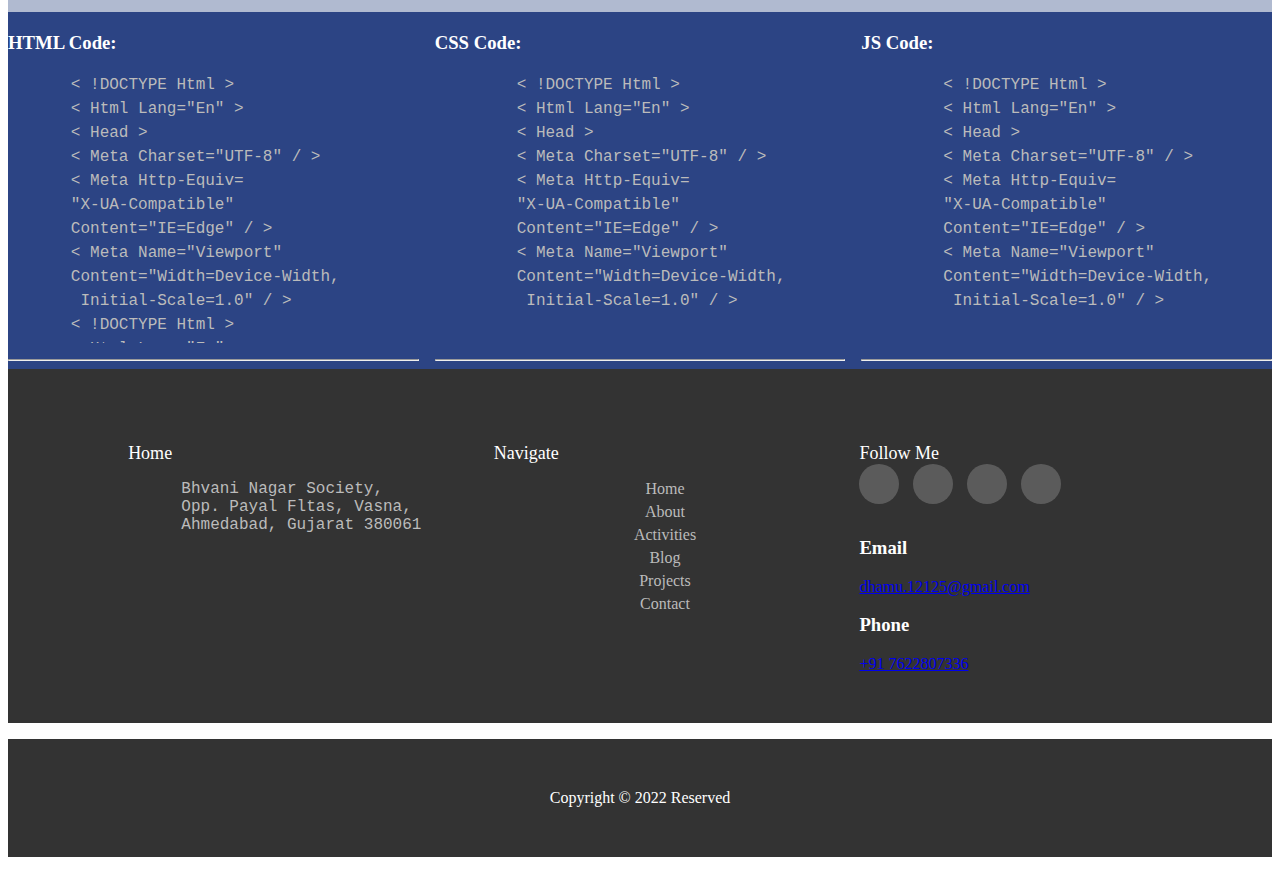
<file: Summer Internship/project.html>
<html>
    <head>
        <title>Home page</title>
        <link rel="stylesheet" href="project.css">
        <link rel="stylesheet" href="https://cdnjs.cloudflare.com/ajax/libs/font-awesome/6.1.1/css/all.min.css" integrity="sha512-KfkfwYDsLkIlwQp6LFnl8zNdLGxu9YAA1QvwINks4PhcElQSvqcyVLLD9aMhXd13uQjoXtEKNosOWaZqXgel0g==" crossorigin="anonymous" referrerpolicy="no-referrer" />
    </head>
    <body>
        <div class="main">
            <div class="header">
            <div class="img"><img src="img/bg6.png" height="100%" width="100%">
            
            
             <div class="logo">
                <img src="img/dc.png">
               
                
              
             </div>
            
             <div class="menu">
                
                <ul><a href="index.html">Home</a></ul>&nbsp;&nbsp;&nbsp;&nbsp;&nbsp;
                <ul><a href="about.html">About</a></ul>&nbsp;&nbsp;&nbsp;
                <ul><a href="activity.html">Activity</a></ul>&nbsp;&nbsp;&nbsp;
                <ul><a href="blog.html">Blog</a></ul>&nbsp;&nbsp;&nbsp;
                <ul><a href="project.html">Project</a></ul>&nbsp;&nbsp;&nbsp;
                <ul><a href="contact.html">Contact Us</a></ul>
                
             </div>
            </div>
            
        </div>
    </div>
    

        <div class="container1">
           
            <h5>My Projects</h5>
         
            <div class="projects">
                <div>
                    <h2><i class="fas fa-chevron-right"></i> Project Name: Calculator</h2>
                    <div class="project_grid">
                        <div>
                            <h3 class="h3">HTML Code:</h3>
                            <pre class="pre">
                  &lt !DOCTYPE html &gt
                  &lt html lang="en" &gt
                  &lt head &gt
                  &lt meta charset="UTF-8" / &gt
                  &lt meta http-equiv=
                  "X-UA-Compatible"
                  content="IE=edge" / &gt
                  &lt meta name="viewport"
                  content="width=device-width,
                   initial-scale=1.0" / &gt
                  &lt !DOCTYPE html &gt
                  &lt html lang="en" &gt
                  &lt head &gt
                  &lt meta charset="UTF-8" / &gt
                  &lt meta http-equiv=
                  "X-UA-Compatible"
                  content="IE=edge" / &gt
                  &lt meta name="viewport"
                  content="width=device-width,
                   initial-scale=1.0" / &gt
                </pre>
                            <hr>
                        </div>
                        <div>
                            <h3 class="h3">CSS Code:</h3>
                            <pre class="pre">
                    &lt !DOCTYPE html &gt
                    &lt html lang="en" &gt
                    &lt head &gt
                    &lt meta charset="UTF-8" / &gt
                    &lt meta http-equiv=
                    "X-UA-Compatible"
                    content="IE=edge" / &gt
                    &lt meta name="viewport"
                    content="width=device-width,
                     initial-scale=1.0" / &gt
                </pre>
                            <hr>
                        </div>
                        <div>
                            <h3 class="h3">JS Code:</h3>
                            <pre class="pre">
                    &lt !DOCTYPE html &gt
                    &lt html lang="en" &gt
                    &lt head &gt
                    &lt meta charset="UTF-8" / &gt
                    &lt meta http-equiv=
                    "X-UA-Compatible"
                    content="IE=edge" / &gt
                    &lt meta name="viewport"
                    content="width=device-width,
                     initial-scale=1.0" / &gt
                </pre>
                            <hr>
                        </div>
    
                    </div>
                </div>
                <div>
                    <h2>
                        <i class="fas fa-chevron-right"></i> Project Name: Tic Tac Toe
                    </h2>
                    <div class="project_grid">
                        <div>
                            <h3 class="h3">HTML Code:</h3>
                            <pre class="pre">
                  &lt !DOCTYPE html &gt
                  &lt html lang="en" &gt
                  &lt head &gt
                  &lt meta charset="UTF-8" / &gt
                  &lt meta http-equiv=
                  "X-UA-Compatible"
                  content="IE=edge" / &gt
                  &lt meta name="viewport"
                  content="width=device-width,
                   initial-scale=1.0" / &gt
                  &lt !DOCTYPE html &gt
                  &lt html lang="en" &gt
                  &lt head &gt
                  &lt meta charset="UTF-8" / &gt
                  &lt meta http-equiv=
                  "X-UA-Compatible"
                  content="IE=edge" / &gt
                  &lt meta name="viewport"
                  content="width=device-width,
                   initial-scale=1.0" / &gt
                </pre>
                            <hr>
                        </div>
                        <div>
                            <h3 class="h3">CSS Code:</h3>
                            <pre class="pre">
                    &lt !DOCTYPE html &gt
                    &lt html lang="en" &gt
                    &lt head &gt
                    &lt meta charset="UTF-8" / &gt
                    &lt meta http-equiv=
                    "X-UA-Compatible"
                    content="IE=edge" / &gt
                    &lt meta name="viewport"
                    content="width=device-width,
                     initial-scale=1.0" / &gt
                </pre>
                            <hr>
                        </div>
                        <div>
                            <h3 class="h3">JS Code:</h3>
                            <pre class="pre">
                    &lt !DOCTYPE html &gt
                    &lt html lang="en" &gt
                    &lt head &gt
                    &lt meta charset="UTF-8" / &gt
                    &lt meta http-equiv=
                    "X-UA-Compatible"
                    content="IE=edge" / &gt
                    &lt meta name="viewport"
                    content="width=device-width,
                     initial-scale=1.0" / &gt
                </pre>
                            <hr>
                        </div>
                    </div>
                </div>
                <div>
                    <h2>
                        <i class="fas fa-chevron-right"></i> Project Name: Guess The Number
                    </h2>
                    <div class="project_grid">
                        <div>
                            <h3 class="h3">HTML Code:</h3>
                            <pre class="pre">
                  &lt !DOCTYPE html &gt
                  &lt html lang="en" &gt
                  &lt head &gt
                  &lt meta charset="UTF-8" / &gt
                  &lt meta http-equiv=
                  "X-UA-Compatible"
                  content="IE=edge" / &gt
                  &lt meta name="viewport"
                  content="width=device-width,
                   initial-scale=1.0" / &gt
                  &lt !DOCTYPE html &gt
                  &lt html lang="en" &gt
                  &lt head &gt
                  &lt meta charset="UTF-8" / &gt
                  &lt meta http-equiv=
                  "X-UA-Compatible"
                  content="IE=edge" / &gt
                  &lt meta name="viewport"
                  content="width=device-width,
                   initial-scale=1.0" / &gt
                </pre>
                            <hr>
                        </div>
                        <div>
                            <h3 class="h3">CSS Code:</h3>
                            <pre class="pre">
                    &lt !DOCTYPE html &gt
                    &lt html lang="en" &gt
                    &lt head &gt
                    &lt meta charset="UTF-8" / &gt
                    &lt meta http-equiv=
                    "X-UA-Compatible"
                    content="IE=edge" / &gt
                    &lt meta name="viewport"
                    content="width=device-width,
                     initial-scale=1.0" / &gt
                </pre>
                            <hr>
                        </div>
                        <div>
                            <h3 class="h3">JS Code:</h3>
                            <pre class="pre">
                    &lt !DOCTYPE html &gt
                    &lt html lang="en" &gt
                    &lt head &gt
                    &lt meta charset="UTF-8" / &gt
                    &lt meta http-equiv=
                    "X-UA-Compatible"
                    content="IE=edge" / &gt
                    &lt meta name="viewport"
                    content="width=device-width,
                     initial-scale=1.0" / &gt
                </pre>
                            <hr>
                        </div>
                    </div>
                </div>
            </div>
        </div>

        <footer class="footer">
            <div class="footer_container">
                <div class="row">
                    <div class="footer-col">
                        <h4>Home</h4>
                       
                        <pre>
                 Bhvani nagar society,
                 opp. payal fltas, vasna, 
                 Ahmedabad, Gujarat 380061
                </pre>
                    </div>
                    <div class="footer-col">
                        <h4>Navigate</h4>
                        
                        <ul>
                            <li><a href="index.html">Home</a></li>
                            <li><a href="about.html">About</a></li>
                            <li><a href="activitiy.html">Activities</a></li>
                            <li><a href="blog.html">Blog</a></li>
                            <li><a href="project.html">Projects</a></li>
                            <li><a href="contact.html">Contact</a></li>
                        </ul>
                    </div>
                    <div class="footer-col">
                        <h4>follow Me</h4>
                        
                        <div class="social-links">
                            <a href="#"><i class="fab fa-facebook-f"></i></a>
                            <a href="#"><i class="fab fa-twitter"></i></a>
                            <a href="#"><i class="fab fa-instagram"></i></a>
                            <a href="#"><i class="fab fa-linkedin-in"></i></a>
                        </div>
                        <div class="contact-info">
                            <div>
                                <i class="fas fa-envelope fa-2x"></i>
                                <h3>Email</h3>
                                <a href="dhamu.12125@gmail.com"
                                    class="btn-dark">dhamu.12125@gmail.com</a>
    
                            </div>
                            <div>
                                <i class="fas fa-phone fa-2x"></i>
                                <h3>Phone</h3>
                                <a href="tel:+91 7622807336" class="btn-dark">+91 7622807336</a>
                            </div>
                        </div>
                    </div>
        </footer>
        <p class="footer copy">Copyright &copy; 2022 Reserved</p>

        
    </body>
    </html>
</file>
<file: Summer Internship/index.css>
.logo
{
    color: blueviolet;
    display: flex;
    justify-content: space-between;
    height:100px;
    /* width: 40px; */
    position: absolute;
    margin: 10px; 
    font-style: italic;
    font-weight: bold;
    
}
.logo:hover{
  background-color: #143474;
  color: aqua;
}

.menu{

    align: horizontal;
    display: flex;
    position: absolute;
    font-family:'Times New Roman', Times, serif; 
    font-size:25px;
    font-weight: 500;
    padding-left: 500px;
    padding-top: 10px;
  
    
}
.menu ul a{
  color:white;
  text-decoration: none;
}
.main{
    background-color: rgb(243, 240, 236);

  
}
li{
    text-align: center;

}
.img{
  height: 100%;
  width: 100%;
  display: flex;

}
.intro{
  padding-top: 300px;
  position:absolute;
  padding-left: 60%;
  color: white;
  position: absolute;
  
}
.button a{
  text-decoration: none;
  color: white;
}
.button {
  all: unset;
  width: 100px;
  height: 30px;
  font-size: 16px;
  background: transparent;
  border: none;
  position : relative;
  color: #f0f0f0;
  cursor: pointer;
  z-index: 1;
  padding: 10px 20px;
  display: flex;
  align-items: center;
  justify-content: center;
  white-space: nowrap;
  user-select: none;
  -webkit-user-select: none;
  touch-action: manipulation;
}

.button::after,
.button::before {
  content: '';
  position: absolute;
  bottom: 0;
  right: 0;
  z-index: -99999;
  transition: all .4s;
}

.button::before {
  transform: translate(0%, 0%);
  width: 100%;
  height: 100%;
  background: #143474;
  border-radius: 10px;
}

.button::after {
  transform: translate(10px, 10px);
  width: 35px;
  height: 35px;
  background: #ffffff15;
  backdrop-filter: blur(5px);
  -webkit-backdrop-filter: blur(5px);
  border-radius: 50px;
}

.button:hover::before {
  transform: translate(5%, 20%);
  width: 110%;
  height: 110%;
}

.button:hover::after {
  border-radius: 10px;
  transform: translate(0, 0);
  width: 100%;
  height: 100%;
}

.button:active::after {
  transition: 0s;
  transform: translate(0, 5%);
}
  




.content{
  padding-left: 600px;
  color: #163172;
  
}
.items{
  padding-left: 60px;
  margin-top: 3rem;
  display: grid;
  grid-gap: 1rem;
  grid-template-columns: repeat(4, 1fr);
  color:  #163172;
}
/* .items img{
  width: 40px;
  padding-left: 150px;
} */
.items p{
s
}
.footer_container {
  max-width: 1170px;
  margin: auto;
}
.row {
  display: flex;
  justify-content: space-evenly;
  /* flex-wrap: wrap; */
}
ul {
  list-style: none;
}
i{
  
}
.stats{
  display: grid;
  grid-template-columns: repeat(4, 1fr);
  padding-top: 30px;
  color: #163172;
}
.stats div{
  padding-top: 30px;
}
.stats li {
  line-height: 2;
}

.stats div:nth-child(odd) {
  background: #f4f4f4;
}
.stats div:nth-child(even) {
  background: #ccc;
}
.container{
  color:  #163172;
}
.section-title{
  padding-top: 20px;
  text-align: center;
  color:  #163172;
}
.lead{
  text-align: center;
}
.process {
  display: grid;
  grid-template-columns: repeat(4, 1fr);
  grid-gap: 1.5rem;
  text-align: center;
}
.process-step {
  position: absolute;
  top: 0;
  right: 0;
  font-size: 28px;
  background: #143474;
  color: #fff;
  border-radius: 50%;
  height: 15px;
  width: 15px;
  line-height: 15px;
  padding: 1rem;
  transition: all 1s;
}
.process-icon {
  border-radius: 50%;
  background:#3c5389;
  color: #fff;
  padding: 2rem;
  width: 70px;
  height: 70px;
  line-height: 70px;
  text-align: center;
  position: relative;
  transition: all 1s;
}
.process-icon:hover {
  background: #b0bad0;
  width: 90px;
  height: 90px;
  line-height: 90px;
}
.process-icon:hover .process.step {
  background: #333;
  color: #fff;
}
.footer_container {
  max-width: 1170px;
  margin: auto;
}
.row {
  display: flex;
  justify-content: space-evenly;
  /* flex-wrap: wrap; */
}
ul {
  list-style: none;
}
.footer {
  background-color: #333;
  padding: 50px 0;
}
.footer.copy {
  text-align: center;
  color: #fff;
}
.footer-col {
  width: 25%;
  /* padding: 15px; */
}
.footer-col h4 {
  font-size: 18px;
  color: #ffffff;
  text-transform: capitalize;
  margin-bottom: 0px;
  font-weight: 500;
  position: relative;
}
.footer-col ul{
  padding-left:50px;
}

.footer-col ul li:not(:last-child) {
  margin-bottom: 5px;
}
.footer-col ul li a,
pre {
  font-size: 16px;
  text-transform: capitalize;
  color: #ffffff;
  text-decoration: none;
  font-weight: 300;
  color: #bbbbbb;
  display: block;
  transition: all 0.3s ease;
}
.footer-col ul li a:hover {
  color:#3c5389;
  padding-left: 8px;
}
.footer-col .social-links a {
  display: inline-block !important;
  height: 40px;
  width: 40px;
  background-color: rgba(255, 255, 255, 0.2);
  margin: 0 10px 10px 0;
  text-align: center !important;
  line-height: 40px !important;
  border-radius: 50%;
  color: #ffffff;
  transition: all 0.5s ease;
}
.footer-col .social-links a i {
  text-align: center;
  margin-top: 30%;
}
.footer-col .social-links a:hover {
  color: #24262b;
  background-color: #3c5389;
}
.contact-info {
  color: #fff;
}
pre {
  margin-left: -110px !important;
}
</file>
<file: Summer Internship/about.css>
.main{
    background-color: rgb(243, 240, 236);
    height: 20%;

  
}
.logo
{
    
  color: blueviolet;
    display: flex;
    justify-content: space-between;
    height:100px;
    /* width: 40px; */
    position: absolute;
    margin: 10px; 
    font-style: italic;
    font-weight: bold;
    
}
.logo:hover{
  background-color: #143474;
  color: aqua;
}
.header{
    height: 20%;

}

.menu{

  align: horizontal;
  display: flex;
  position: absolute;
  font-family:'Times New Roman', Times, serif; 
  font-size:25px;
  font-weight: 500;
  padding-left: 500px;
  padding-top: 10px;

    
}
.menu ul a{
  color:white;
  text-decoration: none;
}

li{
    text-align: center;

}
.img{
 
  display: flex;
  height: 100px;

}


.container {
    max-width: 1280px;
    padding-left: 600px;
    margin: auto;
    overflow: hidden;
    color:#3c5389;
    display: flex;
  }
  
.about-me{
    display: flex;
    color:#3c5389;
    
}
h3{
  text-align: center;
  
}
.me1{
  background-color: #b0bad0;
  padding-top: 10px;
  padding-left: 20px;

}
.award{
  padding-top: 50px;
    display: grid;
    grid-template-columns: repeat(4, 1fr);
    padding-left: 50px;
     color:  #163172;
     text-align: center;
     padding-left: 300px;
}
.award1{
    
    color:  #163172;
}
.award fas{
  padding-left:50px ;
}

.contskill{
  background-color: #143474;
  color: white;
  padding-top: 20px;
  padding-left: 10px;
  padding-inline-end: 10px;
  height: 450px;
}
.section-title{
  text-align: center;

}
#progressHtml {
  overflow: hidden;
  height: 20px;
  background: #ccc;
  border-radius: 5px;
  margin-bottom: 0.6rem;
}
#about-b #progressDoneHtml {
  height: 100%;
  color: #fff;
  width: 0;
  text-align: center;
  background: #2596be;
  /* transition: 1s ease 0.3s; */
  transition: 3s ease-in-out;
}
#about-b #progressCss {
  overflow: hidden;
  height: 20px;
  background: #ccc;
  border-radius: 5px;
  margin-bottom: 0.6rem;
}
#about-b #progressDoneCss {
  height: 100%;
  color: #fff;
  width: 0;
  text-align: center;
  background:#2596be;
  /* transition: 1s ease 0.3s; */
  transition: 3s ease-in-out;
}


#about-b #progressBootstrap {
  overflow: hidden;
  height: 20px;
  background: #2596be;
  border-radius: 5px;
  margin-bottom: 0.6rem;
}
#about-b #progressDoneBootstrap {
  height: 100%;
  color:white;
  width: 0;
  text-align: center;
  background: #2596be;
  /* transition: 1s ease 0.3s; */
  transition: 3s ease-in-out;
}
#about-b #progressJavascript {
  overflow: hidden;
  height: 20px;
  background:#2596be;
  border-radius: 5px;
  margin-bottom: 0.6rem;
}
#about-b #progressDoneJavascript {
  height: 100%;
  color: #fff;
  width: 0;
  text-align: center;
  background:#2596be;
  /* transition: 1s ease 0.3s; */
  transition: 3s ease-in-out;
}


.test{
    color:  #163172;
    padding-top: 40px;
}
.test h3{
padding-left: 10px;
}
.test h1{
    text-align: center;
}
.testimonials
{   padding-left: 60px;
    margin-top: 3rem;
    display: grid;
    grid-gap: 1rem;
    grid-template-columns: repeat(4, 1fr);
    color:  #163172;

}  
.testimonials p{
    border-style:groove;
    border-color:grey;
    
}
.testimonials ul{
    text-decoration: none;
    text-align: center;
}
.testimonials img{
    height: 40px;
}
.footer_container {
    max-width: 1170px;
    margin: auto;
  }
  .row {
    display: flex;
    justify-content: space-evenly;
    /* flex-wrap: wrap; */
  }
  ul {
    list-style: none;
  }
  .footer {
    background-color: #333;
    padding: 50px 0;
  }
  .footer.copy {
    text-align: center;
    color: #fff;
  }
  .footer-col {
    width: 25%;
    /* padding: 15px; */
  }
  .footer-col h4 {
    font-size: 18px;
    color: #ffffff;
    text-transform: capitalize;
    margin-bottom: 0px;
    font-weight: 500;
    position: relative;
  }
  .footer-col ul{
    padding-left:50px;
  }
  
  .footer-col ul li:not(:last-child) {
    margin-bottom: 5px;
  }
  .footer-col ul li a,
  pre {
    font-size: 16px;
    text-transform: capitalize;
    color: #ffffff;
    text-decoration: none;
    font-weight: 300;
    color: #bbbbbb;
    display: block;
    transition: all 0.3s ease;
  }
  .footer-col ul li a:hover {
    color:#3c5389;
    padding-left: 8px;
  }
  .footer-col .social-links a {
    display: inline-block !important;
    height: 40px;
    width: 40px;
    background-color: rgba(255, 255, 255, 0.2);
    margin: 0 10px 10px 0;
    text-align: center !important;
    line-height: 40px !important;
    border-radius: 50%;
    color: #ffffff;
    transition: all 0.5s ease;
  }
  .footer-col .social-links a i {
    text-align: center;
    margin-top: 30%;
  }
  .footer-col .social-links a:hover {
    color: #24262b;
    background-color: #3c5389;
  }
  .contact-info {
    color: #fff;
  }
  pre {
    margin-left: -110px !important;
  }
</file>
<file: Summer Internship/activity.css>
.main{
    background-color: rgb(243, 240, 236);
    height: 20%;
    padding-top: 10px;
    padding-left: 10px;
  
}
.logo
{
    
  color: blueviolet;
    display: flex;
    justify-content: space-between;
    height:100px;
    /* width: 40px; */
    position: absolute;
    margin: 10px; 
    font-style: italic;
    font-weight: bold;
    
    
}
.logo:hover{
  background-color: #143474;
  color: aqua;
}
.header{
    height: 20%;

}

.menu{

  align: horizontal;
  display: flex;
  position: absolute;
  font-family:'Times New Roman', Times, serif; 
  font-size:25px;
  font-weight: 500;
  padding-left: 500px;
  padding-top: 20px;

    
}
.menu ul a{
  color:white;
  text-decoration: none;
}

li{
    text-align: center;

}
.img{
 
  display: flex;
  height: 100px;

}
.cont{
    background-color: white;
    display: block;
   color: #3c5389; 

} 
.cont h2{
  padding-top: 20px;
  font-size: 30px;
}
.cont h2,p{
  text-align: center;
  padding-top: 10px;
}
* {
  margin: 0;
  padding: 0;
}

body {
  font-family: "Times New Roman", Times, serif;
  line-height: 1.6;
  background: #fff;
}

a {
  text-decoration: none;
  color: #333;
}

ul {
  list-style: none;
}

h2,
h3,
h4 {
  text-transform: uppercase;
}

img {
  width: 100%;
}

.container {
  margin-top: 3rem;
  display: grid;

  text-align: center;
  /* padding-left: 0px; */
  
}
 h2{
  text-align: center;
}
.items {
  display: grid;
  grid-template-columns: repeat(2, 1fr);
  padding-top: 10px;
  height: 100%;
}

.item {
  position: relative;
  background: #6476a1;
  overflow: hidden;
}
.item::after {
  content: "";
  position: absolute;
  display: block;
  background: inherit;
  opacity: 0.9;
  top: 0;
  left: 0;
  width: 100%;
  height: 100%;
  transform: scale(2) translateX(-75%) translateY(-75%) rotate(350deg);
  transition: transform 3s cubic-bezier(0.2, 1, 0.3, 1);
}
.item:hover::after {
  transform: scale(2) translateX(2%) translateY(0%) rotate(350deg);
}
.item:hover .item-image {
  transform: scale(1.2);
}
.item:hover .item-text {
  opacity: 1;
  transform: translateY(0);
}
.item-image {
  height: auto;
  transform: translateZ(0);
  display: block;
  transition: transform 750ms cubic-bezier(0.2, 1, 0.3, 1);
}
.item-image::before {
  content: "";
  display: block;
  padding-top: 75%;
  overflow: hidden;
}
.item-image img {
  position: absolute;
  top: 0;
  left: 0;
  width: 100%;
  height: auto;
  line-height: 0;
}
.item-text {
  position: absolute;
  top: 0;
  left: 0;
  bottom: 0;
  right: 0;
  opacity: 0;
  text-align: center;
  z-index: 1;
  color: #fff;
  transform: translateX(-20%);
  transition: opacity 500ms cubic-bezier(0.2, 1, 0.3, 1) transform
    cubic-bezier(0.2, 1, 0.3, 1);
  transition-delay: 300ms;
}
.item-text-wrap {
  position: absolute;
  width: 100%;
  top: 50%;
  transform: translateY(-50%);
}
.item-text-title {
  font-size: 2rem;
  padding: 0 1rem;
  margin: 5px 0 0 0;
}
.item-text-category {
  text-transform: uppercase;
  font-size: 1.2rem;
  opacity: 0.7;
  margin: 0;
}



.footer_container {
  max-width: 1170px;
  margin: auto;
}
.row {
  display: flex;
  justify-content: space-evenly;
  /* flex-wrap: wrap; */
}
ul {
  list-style: none;
}
.footer {
  background-color: #333;
  padding: 50px 0;
  color: white;
}
.footer.copy {
  text-align: center;
  color: #fff;
}
.footer-col {
  width: 25%;
  /* padding: 15px; */
}
.footer-col h4 {
  font-size: 18px;
  color: #ffffff;
  text-transform: capitalize;
  margin-bottom: 0px;
  font-weight: 500;
  position: relative;
}
.footer-col ul{
  padding-left:50px;
}

.footer-col ul li:not(:last-child) {
  margin-bottom: 5px;
}
.footer-col ul li a,
pre {
  font-size: 16px;
  text-transform: capitalize;
  color: #ffffff;
  text-decoration: none;
  font-weight: 300;
  color: #bbbbbb;
  display: block;
  transition: all 0.3s ease;
}
.footer-col ul li a:hover {
  color:#3c5389;
  padding-left: 8px;
}
.footer-col .social-links a {
  display: inline-block !important;
  height: 40px;
  width: 40px;
  background-color: rgba(255, 255, 255, 0.2);
  margin: 0 10px 10px 0;
  text-align: center !important;
  line-height: 40px !important;
  border-radius: 50%;
  color: #ffffff;
  transition: all 0.5s ease;
}
.footer-col .social-links a i {
  text-align: center;
  margin-top: 30%;
}
.footer-col .social-links a:hover {
  color: #24262b;
  background-color: #3c5389;
}
.contact-info {
  color: #fff;
}
pre {
  margin-left: -110px !important;
}
</file>
<file: Summer Internship/blog.css>
.main{
    background-color: rgb(243, 240, 236);
    height: 20%;
  
}
.logo
{
    
  color: blueviolet;
  display: flex;
  justify-content: space-between;
  height:100px;
  /* width: 40px; */
  position: absolute;
  padding-left: 20px;
  margin: 10px; 
  font-style: italic;
  font-weight: bold;
    
}
.logo:hover{
  background-color: #143474;
  color: aqua;
}
.header{
    height: 20%;

}

.menu{

  align: horizontal;
  display: flex;
  position: absolute;
  font-family:'Times New Roman', Times, serif; 
  font-size:25px;
  font-weight: 500;
  padding-left: 500px;
  padding-top: 10px;

    
}
.menu ul a{
  color:white;
  text-decoration: none;
}

li{
    text-align: center;

}
.img{
 
  display: flex;
  height: 100px;

}
.title{
  text-align: center;
  padding-top: 10px;
  font-size: 20px;
  color: #3c5389; 
}
.container{
    display: grid;
    grid-template-columns: repeat(2, 1fr);
    height: 60%;
    width: 100%;
    color: #3c5389; 
}
.blog1{
    background-color: #8494b4;
    /* height: 50%;
    width: 50%; */
    /* display: flex; */
    padding-top: 10px;
    /* text-align: center; */
    padding-left: 10px;
    color: #3c5389; 
    
}
.blog1 img{
    height: 50px;
    display: flex;
    padding-top: 10px;
    padding-left: 10px;

}
.blog1 h1{

    padding-left: 9px;
    
}
.blog2{
    background-color: #b0bad0;
    /* height: 50%;
    width: 50%; */
    /* display: flex; */
    padding-top: 10px;
    padding-left: 10px;
    color: #3c5389; 
}
.blog2 img{
    height: 50px;
    /* display: flex; */
    padding-top: 15px;
    padding-left: 10px;

}
.blog2 h1{
   
    
}
.content{
    
    padding-top: 2px;
    display:inline-block;
}
.footer_container {
  max-width: 1170px;
  margin: auto;
}
.row {
  display: flex;
  justify-content: space-evenly;
  /* flex-wrap: wrap; */
}
ul {
  list-style: none;
}
.footer {
  background-color: #333;
  padding: 50px 0;
  padding-top: 10px;
}
.footer.copy {
  text-align: center;
  color: #fff;
}
.footer-col {
  width: 25%;
  /* padding: 15px; */
}
.footer-col h4 {
  font-size: 18px;
  color: #ffffff;
  text-transform: capitalize;
  margin-bottom: 0px;
  font-weight: 500;
  position: relative;
}
.footer-col ul{
  padding-left:50px;
}

.footer-col ul li:not(:last-child) {
  margin-bottom: 5px;
}
.footer-col ul li a,
pre {
  font-size: 16px;
  text-transform: capitalize;
  color: #ffffff;
  text-decoration: none;
  font-weight: 300;
  color: #bbbbbb;
  display: block;
  transition: all 0.3s ease;
}
.footer-col ul li a:hover {
  color:#3c5389;
  padding-left: 8px;
}
.footer-col .social-links a {
  display: inline-block !important;
  height: 40px;
  width: 40px;
  background-color: rgba(255, 255, 255, 0.2);
  margin: 0 10px 10px 0;
  text-align: center !important;
  line-height: 40px !important;
  border-radius: 50%;
  color: #ffffff;
  transition: all 0.5s ease;
}
.footer-col .social-links a i {
  text-align: center;
  margin-top: 30%;
}
.footer-col .social-links a:hover {
  color: #24262b;
  background-color: #3c5389;
}
.contact-info {
  color: #fff;
}
pre {
  margin-left: -110px !important;
}
</file>
<file: Summer Internship/contact.css>
.logo
{
    color: blueviolet;
    display: flex;
    justify-content: space-between;
    height:100px;
    /* width: 40px; */
    position: absolute;
    margin: 10px; 
    font-style: italic;
    font-weight: bold;
    
}
.logo:hover{
  background-color: #143474;
  color: aqua;
}

.menu{

    align: horizontal;
    display: flex;
    position: absolute;
    font-family:'Times New Roman', Times, serif; 
    font-size:25px;
    font-weight: 500;
    padding-left: 500px;
    padding-top: 10px;
  
    
}
.menu ul a{
  color:white;
  text-decoration: none;
}
.main{
    background-color: rgb(243, 240, 236);

  
}
li{
    text-align: center;

}
.img{
  height: 100px;
  display: flex;

}
input[type=text], select, textarea {
    width: 100%; 
    padding: 12px; 
    border: 1px solid #ccc; 
    border-radius: 4px; 
    box-sizing: border-box; 
    margin-top: 6px; 
    margin-bottom: 16px; 
    resize: vertical ;
  }
  
 .title
 {
    
    text-align: center;
  padding-top: 10px;
  font-size: 20px;
  color: #3c5389; 
}
 }
  input[type=submit] {
    background-color: #04AA6D;
    color: white;
    padding: 12px 20px;
    border: none;
    border-radius: 4px;
    cursor: pointer;
  }
  
  
  input[type=submit]:hover {
    background-color: #45a049;
  }
  
  
  .container {
    border-radius: 5px;
    background-color :#2c4484;
    padding: 20px;
    color: white;
  }



 .footer {
    background-color: #333;
    padding: 50px 0;
  }
  .footer.copy {
    text-align: center;
    color: #fff;
  }
  .row {
    display: flex;
    justify-content: space-evenly;
    /* flex-wrap: wrap; */
  }
  ul {
    list-style: none;
  }
  .footer-col {
    width: 25%;
    /* padding: 15px; */
  }
  .footer-col h4 {
    font-size: 18px;
    color: #ffffff;
    text-transform: capitalize;
    margin-bottom: 0px;
    font-weight: 500;
    position: relative;
  }
  .footer-col ul{
    padding-left:50px;
  }
  
  .footer-col ul li:not(:last-child) {
    margin-bottom: 5px;
  }
  .footer-col ul li a,
  pre {
    font-size: 16px;
    text-transform: capitalize;
    color: #ffffff;
    text-decoration: none;
    font-weight: 300;
    color: #bbbbbb;
    display: block;
    transition: all 0.3s ease;
  }
  .footer-col ul li a:hover {
    color:#3c5389;
    padding-left: 8px;
  }
  .footer-col .social-links a {
    display: inline-block !important;
    height: 40px;
    width: 40px;
    background-color: rgba(255, 255, 255, 0.2);
    margin: 0 10px 10px 0;
    text-align: center !important;
    line-height: 40px !important;
    border-radius: 50%;
    color: #ffffff;
    transition: all 0.5s ease;
  }
  .footer-col .social-links a i {
    text-align: center;
    margin-top: 30%;
  }
  .footer-col .social-links a:hover {
    color: #24262b;
    background-color: #3c5389;
  }
  .contact-info {
    color: #fff;
  }
  pre {
    margin-left: -110px !important;
  }
</file>
<file: Summer Internship/project.css>
.logo
{
    color: blueviolet;
    display: flex;
    justify-content: space-between;
    height:100px;
    /* width: 40px; */
    position: absolute;
    margin: 10px; 
    font-style: italic;
    font-weight: bold;
    
}
.logo:hover{
  background-color: #143474;
  color: aqua;
}

.menu{

    align: horizontal;
    display: flex;
    position: absolute;
    font-family:'Times New Roman', Times, serif; 
    font-size:25px;
    font-weight: 500;
    padding-left: 500px;
    padding-top: 10px;
  
    
}
.menu ul a{
  color:white;
  text-decoration: none;
}
.main{
    background-color: rgb(243, 240, 236);

  
}
li{
    text-align: center;

}
.img{
  height: 100px;
  display: flex;

}
.h3 {
    color:white;
    /* text-align: center; */
  }
  .projects {
    line-height: 1.5rem;
    background-color: #b0bad0;
    
  }
  .project_grid {
    display: grid;
    grid-template-columns: repeat(3, 1fr);
    grid-gap: 1rem;
    background:#2c4484;
    color: white;
  }
  .pre {
    overflow-y: scroll;
    height: 30vh;
  }
  h2 {
    font-size: 2rem;
    line-height: 6rem;
    color: #143474;
    margin-left: 1rem;
  }
  .container1 h5 {
  
    padding-top:10px;
    color: #163172; ;
    text-align: center;
    font-size: 5rem;
    opacity: 0.8;
   
  }
  .footer_container {
    max-width: 1170px;
    margin: auto;
  }
  .row {
    display: flex;
    justify-content: space-evenly;
    /* flex-wrap: wrap; */
  }
  ul {
    list-style: none;
  }
  .footer {
    background-color: #333;
    padding: 50px 0;
  }
  .footer.copy {
    text-align: center;
    color: #fff;
  }
  .footer-col {
    width: 25%;
    /* padding: 15px; */
  }
  .footer-col h4 {
    font-size: 18px;
    color: #ffffff;
    text-transform: capitalize;
    margin-bottom: 0px;
    font-weight: 500;
    position: relative;
  }
  .footer-col ul{
    padding-left:50px;
  }
  
  .footer-col ul li:not(:last-child) {
    margin-bottom: 5px;
  }
  .footer-col ul li a,
  pre {
    font-size: 16px;
    text-transform: capitalize;
    color: #ffffff;
    text-decoration: none;
    font-weight: 300;
    color: #bbbbbb;
    display: block;
    transition: all 0.3s ease;
  }
  .footer-col ul li a:hover {
    color:#3c5389;
    padding-left: 8px;
  }
  .footer-col .social-links a {
    display: inline-block !important;
    height: 40px;
    width: 40px;
    background-color: rgba(255, 255, 255, 0.2);
    margin: 0 10px 10px 0;
    text-align: center !important;
    line-height: 40px !important;
    border-radius: 50%;
    color: #ffffff;
    transition: all 0.5s ease;
  }
  .footer-col .social-links a i {
    text-align: center;
    margin-top: 30%;
  }
  .footer-col .social-links a:hover {
    color: #24262b;
    background-color: #3c5389;
  }
  .contact-info {
    color: #fff;
  }
  pre {
    margin-left: -110px !important;
  }
</file>
